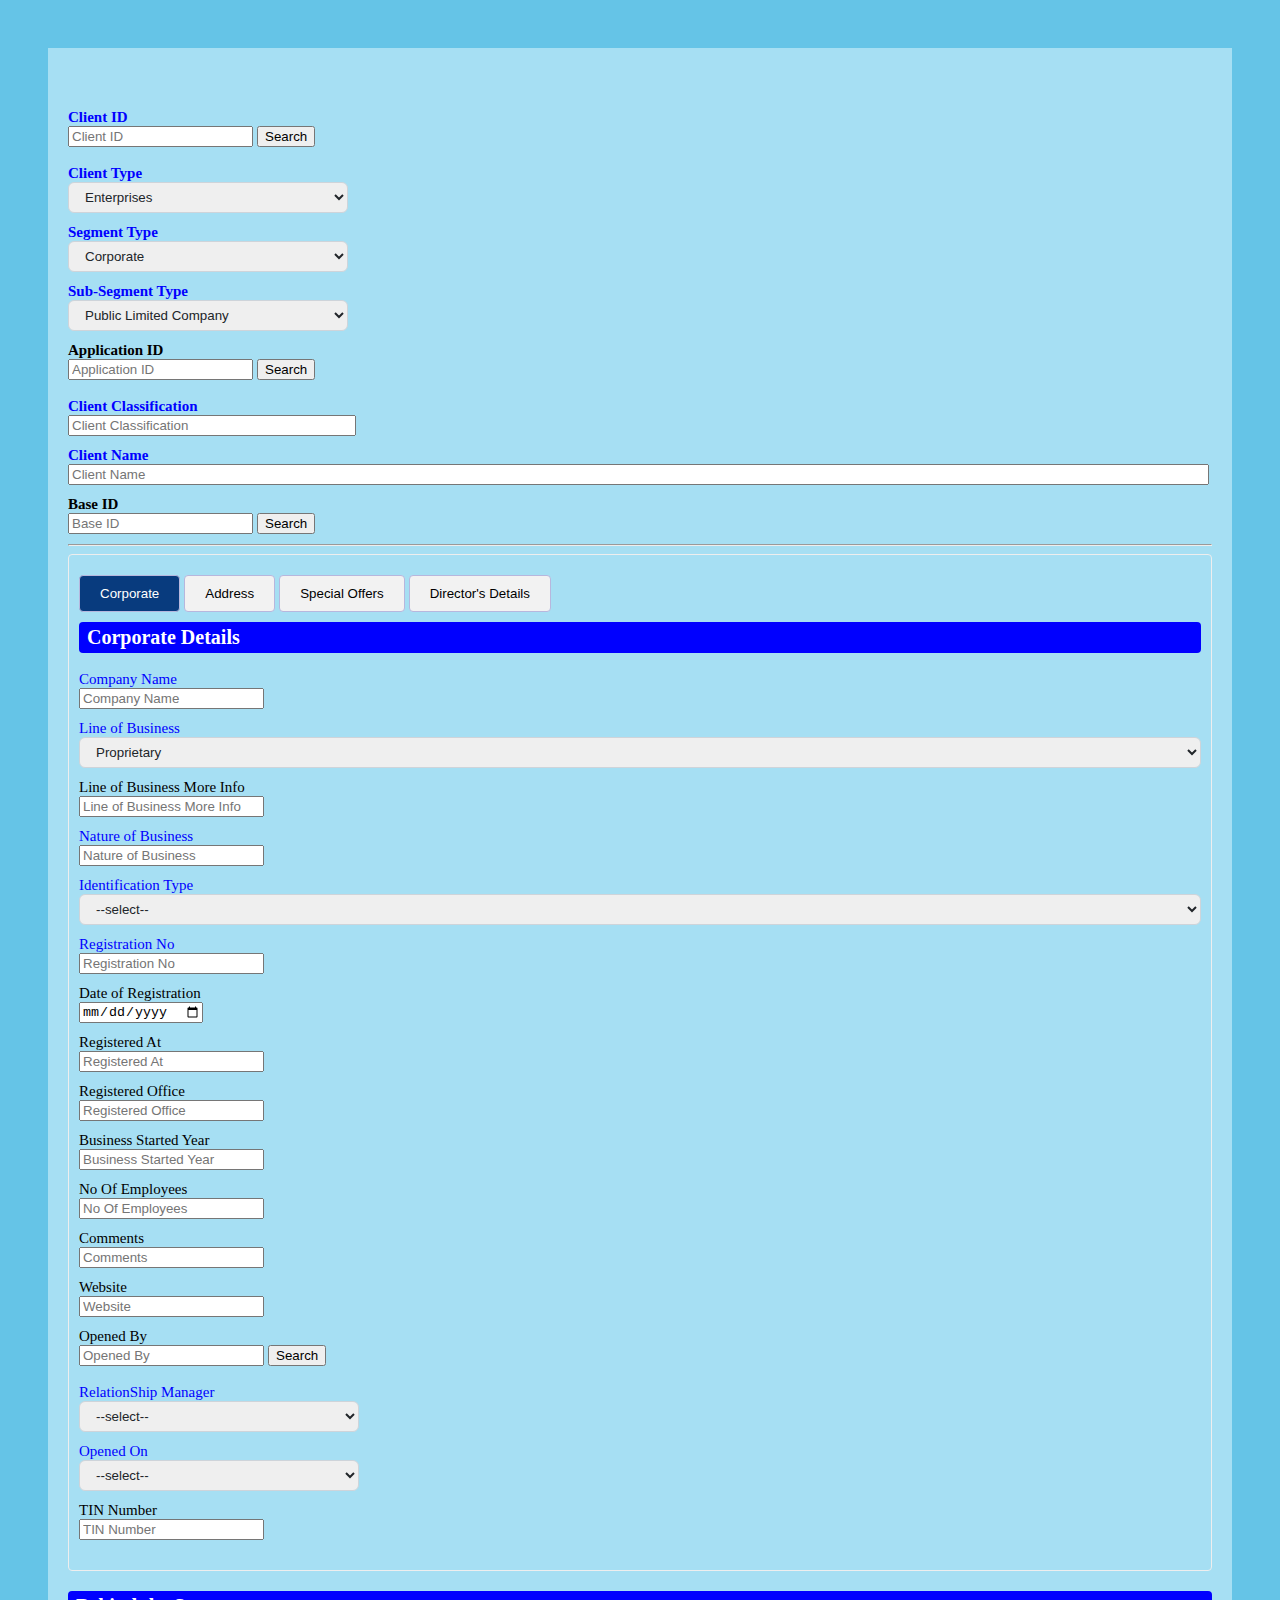
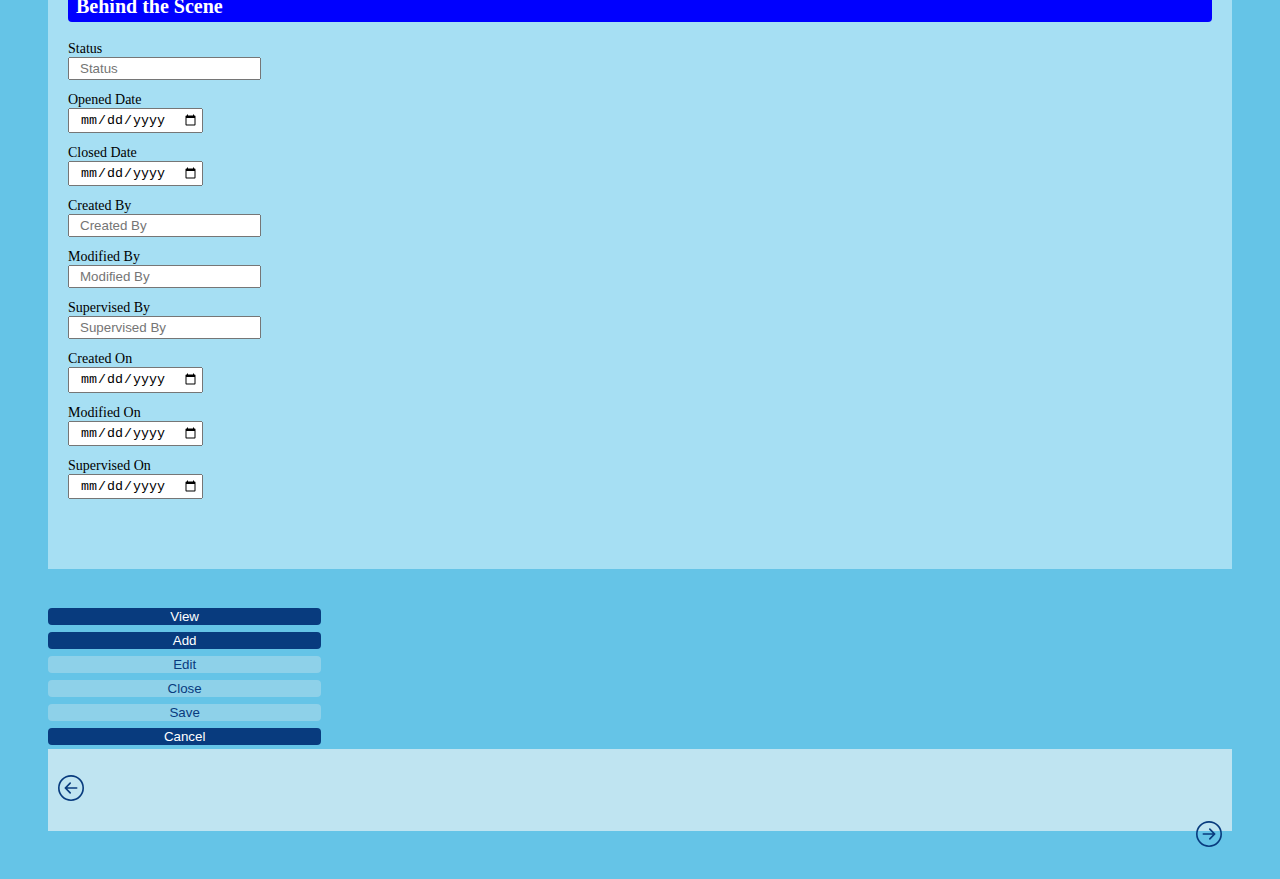
<file: client-form/index.html>
<!-- Author: Kiptoo
Date Created: 16/06/2023 -->


<!Doctype html>
<html>
    <head>
        <title>Client Form</title>
        <!-- <meta name="viewport" content="width=device-width, initial-scale=1.0"> -->
        <link rel="stylesheet" type="text/css" href="css.css">
        <link rel="stylesheet" href="https://cdn.jsdelivr.net/npm/bootstrap-icons@1.5.0/font/bootstrap-icons.css" />
        <link href="https://cdn.jsdelivr.net/npm/bootstrap@5.2.3/dist/css/bootstrap.min.css" rel="stylesheet" integrity="sha384-rbsA2VBKQhggwzxH7pPCaAqO46MgnOM80zW1RWuH61DGLwZJEdK2Kadq2F9CUG65" crossorigin="anonymous">
    </head>
<body>

<div class="row">
    <!--main section-->
    <div class="col-10 mainSection">
        <!--header section-->
        <form name="First_Client_Form">
            <div class="row">
                <div class="form-group row col-6">
                    <label for="clientId" class="col-sm-3 col-form-label sectionOne requiredField">Client ID</label>
                    <div class="input-group col-sm-9" id="clientIdSearch">
                        <input type="text" id="clientId" class="form-control" placeholder="Client ID" required>
                        <button class="input-group-text" id="basic-addon2">Search</button>
                    </div>
                </div>
                <div class="form-group row col-6">
                    <div class="row sectionOne">
                        <label  class="col-sm-5 col-form-label requiredField">Client Type</label>
                        <div class="col-sm-7">
                            <select class="clientType custom-select" required>
                                <option>Enterprises</option>
                                <option>Demo 2</option>
                            </select>
                        </div>
                    </div>
                    <div class="row sectionOne">
                        <label  class="col-sm-5 col-form-label requiredField">Segment Type</label>
                        <div class="col-sm-7">
                            <select class="clientType" required>
                                <option>Corporate</option>
                                <option>Demo 2</option>
                            </select>
                        </div>
                    </div>
                    <div class="row sectionOne">
                        <label  class="col-sm-5 col-form-label requiredField">Sub-Segment Type</label>
                        <div class="col-sm-7">
                            <select class="clientType" required>
                                <option>Public Limited Company</option>
                                <option>Demo 2</option>
                            </select>
                        </div>
                    </div>
                </div>
                <div class="form-group row col-6">
                    <label for="appId" class="col-sm-4 col-form-label sectionOne normalField">Application ID</label>

                    <div class="input-group col-sm-8" id="applicationIdSearch">
                        <input type="text" id="appId" class="form-control" placeholder="Application ID">
                        <button class="input-group-text" id="basic-addon2">Search</button>
                    </div>
                </div>
                <div class="form-group row col-6 sectionOne">
                    <label for="clientClassification" id="clientClassificationLabel" class="col-sm-5 col-form-label sectionOne requiredField">Client Classification</label>
                    <div class="col-sm-7">
                      <input type="text" class="form-control" id="clientClassification" placeholder="Client Classification">
                    </div>   
                </div>
                <div class="form-group row col-12 sectionOne">
                    <label for="clientName" class="col-sm-2 col-form-label sectionOne requiredField">Client Name</label>
                    <div class="col-sm-10">
                      <input type="text" class="form-control" id="clientName" placeholder="Client Name" required>
                    </div>   
                </div>
                <div class="form-group row col-12 sectionOne">
                    <label for="baseId" class="col-sm-2 col-form-label sectionOne normalField">Base ID</label>
                    <div class="input-group col-sm-10" id="baseSearch">
                        <input type="text" id="baseId" class="form-control" placeholder="Base ID">
                        <button class="input-group-text" id="basic-addon2">Search</button>
                    </div>
                </div>
            </div>
        </form>
         
        <!-- Thematic break -->
        
        <hr class="separator">

        <!--second section-->
        <div class="row secondSection">
            <ul class="tablist">
                <li><button class="tablinks" onclick="openTab(event, 'tab1')">Corporate</button></li>
                <li><button class="tablinks" onclick="openTab(event, 'tab2')">Address</button></li>
                <li><button class="tablinks" onclick="openTab(event, 'tab3')">Special Offers</button></li>
                <li><button class="tablinks" onclick="openTab(event, 'tab4')">Director's Details</button></li>
             </ul>
    
              <!--corporate tab-->
              <div id="tab1" class="tab">
                <h2 class="innerTitle">Corporate Details</h2>
                <form>
                    <div class="form-group row col-12 sectionOne">
                        <label for="companyName" class="col-sm-2 col-form-label requiredFieldTwo">Company Name</label>
                        <div class="col-sm-10">
                          <input type="text" class="form-control" id="companyName" placeholder="Company Name" required>
                        </div>   
                    </div>
                    <div class="row sectionOne col-12">
                        <label  class="col-sm-2 col-form-label requiredFieldTwo">Line of Business</label>
                        <div class="col-sm-10">
                            <select class="clientType custom-select lineOfBusiness" required >
                                <option>Proprietary</option>
                                <option>Demo 2</option>
                            </select>
                        </div>
                    </div>
                    <div class="form-group row col-12 sectionOne">
                        <label for="businessInfo" class="col-sm-2 col-form-label sectionOne normalFieldTwo">Line of Business More Info</label>
                        <div class="col-sm-10">
                            <input type="text" class="form-control" id="businessInfo" placeholder="Line of Business More Info">
                        </div>   
                    </div>

                    <div class="form-group row col-12 sectionOne">
                        <label for="NatureBusinessID" class="col-sm-2 col-form-label requiredFieldTwo">Nature of Business</label>
                        <div class="col-sm-10">
                          <input type="text" class="form-control" id="NatureBusinessID" placeholder="Nature of Business" required>
                        </div>   
                    </div>

                    <div class="row sectionOne col-12">
                        <label for="identificationType" class="col-sm-2 col-form-label requiredFieldTwo">Identification Type</label>
                        <div class="col-sm-10">
                            <select class="identificationType custom-select" required>
                                <option>--select--</option>
                                <option>Demo 2</option>
                            </select>
                        </div>
                    </div>
                    <div class="row">
                        <div class="row sectionOne col-6">
                            <label for="registrationNo" class="col-sm-4 col-form-label requiredFieldTwo">Registration No</label>
                            <div class="col-sm-8">
                                <input type="text" class="form-control" id="registrationNo" placeholder="Registration No" required>
                            </div> 
                        </div>
                        <div class="row sectionOne col-6">
                            <label for="doReg" class="col-sm-4 col-form-label normalFieldTwo">Date of Registration</label>
                            <div class="col-sm-8">
                                <input type="date" class="form-control" id="businessInfo" placeholder="Line of Business More Info">
                            </div>
                        </div>
                    </div>
                    <div class="row">
                        <div class="row sectionOne col-6">
                            <label for="registeredAt" class="col-sm-4 col-form-label normalFieldTwo">Registered At</label>
                            <div class="col-sm-8">
                                <input type="text" class="form-control" id="registeredAt" placeholder="Registered At">
                            </div> 
                        </div>
                        <div class="row sectionOne col-6">
                            <label for="registeredOffice" class="col-sm-4 col-form-label normalFieldTwo">Registered Office</label>
                            <div class="col-sm-8">
                                <input type="text" class="form-control" id="registeredOffice" placeholder="Registered Office">
                            </div> 
                        </div>
                    </div>
                    <div class="row">
                        <div class="row sectionOne col-6">
                            <label for="startedYear" class="col-sm-4 col-form-label normalFieldTwo">Business Started Year</label>
                            <div class="col-sm-8">
                                <input type="text" class="form-control" id="startedYear" placeholder="Business Started Year">
                            </div> 
                        </div>
                        <div class="row sectionOne col-6">
                            <label for="employees" class="col-sm-4 col-form-label normalFieldTwo">No Of Employees</label>
                            <div class="col-sm-8">
                                <input type="text" class="form-control" id="employees" placeholder="No Of Employees">
                            </div> 
                        </div>
                    </div>
                    <div class="form-group row col-12 sectionOne">
                        <label for="comments" class="col-sm-2 col-form-label sectionOne normalFieldTwo">Comments</label>
                        <div class="col-sm-10">
                            <input type="text" class="form-control" id="comments" placeholder="Comments">
                        </div>   
                    </div>
                    <div class="row">
                        <div class="row sectionOne col-6">
                            <label for="website" class="col-sm-4 col-form-label normalFieldTwo">Website</label>
                            <div class="col-sm-8">
                                <input type="text" class="form-control" id="website" placeholder="Website">
                            </div> 
                        </div>
                        <div class="form-group row col-6">
                            <label for="openedBy" class="col-sm-4 col-form-label sectionOne normalFieldTwo">Opened By</label>
        
                            <div class="input-group col-sm-8" id="openedBySearch">
                                <input type="text" id="openedBy" class="form-control" placeholder="Opened By">
                                <button class="input-group-text" id="basic-addon2">Search</button>
                            </div>
                        </div>
                    </div>
                    <div class="row">
                        <div class="row sectionOne col-6">
                            <label for="relationshipManager" class="col-sm-4 col-form-label requiredFieldTwo">RelationShip Manager</label>
                            <div class="col-sm-8">
                                <select class="custom-select w-100" required>
                                    <option>--select--</option>
                                    <option>Demo 2</option>
                                </select>
                            </div>
                        </div>
                        <div class="row sectionOne col-6">
                            <label for="openedOn" class="col-sm-4 col-form-label requiredFieldTwo">Opened On</label>
                            <div class="col-sm-8">
                                <select class="custom-select w-100" required>
                                    <option>--select--</option>
                                    <option>Demo 2</option>
                                </select>
                            </div>
                        </div>
                    </div>
                    <div class="form-group row col-12 sectionOne">
                        <label for="tinNo" class="col-sm-2 col-form-label sectionOne normalFieldTwo">TIN Number</label>
                        <div class="col-sm-10">
                            <input type="text" class="form-control" id="tinNo" placeholder="TIN Number">
                        </div>   
                    </div>
                </form>
              </div>
              <!--end of corporate tab-->
          
              <!--mailing address tab-->
              <div id="tab2" class="tab">
                <h2 class="innerTitle">Mailing Address</h2>
                <form>
                    <div class="row">
                        <div class="row sectionOne col-6">
                            <label for="residentialAddress" class="col-sm-4 col-form-label requiredFieldTwo">Residential Address</label>
                            <div class="col-sm-8">
                                <input type="text" class="form-control" id="residentialAddress" placeholder="Residential Address" required>
                            </div> 
                        </div>
                        <div class="row sectionOne col-6">
                            <label for="businessAddress" class="col-sm-4 col-form-label normalFieldTwo">Business Address</label>
                            <div class="col-sm-8">
                                <input type="text" class="form-control" id="businessAddress" placeholder="Business Address">
                            </div> 
                        </div>
                    </div>
                    <div class="row">
                        <div class="row sectionOne col-6">
                            <label for="officeAddress" class="col-sm-4 col-form-label normalFieldTwo">Office Address</label>
                            <div class="col-sm-8">
                                <input type="text" class="form-control" id="officeAddress" placeholder="Office Address">
                            </div> 
                        </div>
                        <div class="row sectionOne col-6">
                            <label for="mailingAddress" class="col-sm-4 col-form-label requiredFieldTwo">Mailing Address</label>
                            <div class="col-sm-8">
                                <input type="text" class="form-control" id="mailingAddress" placeholder="Business Address" required>
                            </div> 
                        </div>
                    </div>
                    <div class="row">
                        <div class="row sectionOne col-6">
                            <label for="homeAddress" class="col-sm-4 col-form-label normalFieldTwo">Home Country Address</label>
                            <div class="col-sm-8">
                                <input type="text" class="form-control" id="homeAddress" placeholder="Home Country Address">
                            </div> 
                        </div>
                        <div class="row sectionOne col-6">
                            <label for="addressTwo" class="col-sm-4 col-form-label normalFieldTwo">Address 2</label>
                            <div class="col-sm-8">
                                <input type="text" class="form-control" id="addressTwo" placeholder="Address 2">
                            </div> 
                        </div>
                    </div>
                    <div class="row">
                        <div class="row sectionOne col-6">
                            <label for="region" class="col-sm-4 col-form-label normalFieldTwo">Region</label>
                            <div class="col-sm-8">
                                <input type="text" class="form-control" id="region" placeholder="Region">
                            </div> 
                        </div>
                        <div class="row sectionOne col-6">
                            <label for="street" class="col-sm-4 col-form-label normalFieldTwo">Street</label>
                            <div class="col-sm-8">
                                <input type="text" class="form-control" id="street" placeholder="Street">
                            </div> 
                        </div>
                    </div>
                    <div class="row">
                        <div class="row sectionOne col-6">
                            <label for="country" class="col-sm-4 col-form-label requiredFieldTwo">Country</label>
                            <div class="col-sm-8">
                                <select class="custom-select w-100" required>
                                    <option>Tanzania</option>
                                    <option>Demo 2</option>
                                </select>
                            </div>
                        </div>
                        <div class="row sectionOne col-6">
                            <label for="zipCode" class="col-sm-4 col-form-label normalFieldTwo">Zip Code</label>
                            <div class="col-sm-8">
                                <input type="text" class="form-control" id="zipCode" placeholder="Zip Code">
                            </div> 
                        </div>
                    </div>
                    <div class="row">
                        <div class="row sectionOne col-6">
                            <label for="regionTwo" class="col-sm-4 col-form-label requiredFieldTwo">Region</label>
                            <div class="col-sm-8">
                                <select class="custom-select w-100" required>
                                    <option>Arusha</option>
                                    <option>Demo 2</option>
                                </select>
                            </div>
                        </div>
                        <div class="row sectionOne col-6">
                            <label for="phoneHome" class="col-sm-4 col-form-label normalFieldTwo">Phone (Home)</label>
                            <div class="col-sm-8">
                                <input type="text" class="form-control" id="phoneHome" placeholder="Phone (Home)">
                            </div> 
                        </div>
                    </div>
                    <div class="row">
                        <div class="row sectionOne col-6">
                            <label for="ward" class="col-sm-4 col-form-label requiredFieldTwo">Ward</label>
                            <div class="col-sm-8">
                                <select class="custom-select w-100" required>
                                    <option>BOMAMBUZI</option>
                                    <option>Demo 2</option>
                                </select>
                            </div>
                        </div>
                        <div class="row sectionOne col-6">
                            <label for="district" class="col-sm-4 col-form-label requiredFieldTwo">District</label>
                            <div class="col-sm-8">
                                <select class="custom-select w-100" required>
                                    <option>HAI</option>
                                    <option>Demo 2</option>
                                </select>
                            </div>
                        </div>
                    </div>
                    <div class="row">
                        <div class="row sectionOne col-6">
                            <label for="phoneWork" class="col-sm-4 col-form-label normalFieldTwo">Phone (Work)</label>
                            <div class="col-sm-8">
                                <input type="tel" class="form-control" id="phoneWork" placeholder="Phone (Work)">
                            </div> 
                        </div>
                        <div class="row sectionOne col-6">
                            <label for="mobile" class="col-sm-4 col-form-label requiredFieldTwo">Mobile</label>
                            <div class="col-sm-8">
                                <input type="tel" class="form-control" id="mobile" placeholder="Mobile" required>
                            </div> 
                        </div>
                    </div>
                    <div class="row">
                        <div class="row sectionOne col-6">
                            <label for="faxNumber" class="col-sm-4 col-form-label normalFieldTwo">Fax No</label>
                            <div class="col-sm-8">
                                <input type="text" class="form-control" id="faxNumber" placeholder="Fax No">
                            </div> 
                        </div>
                        <div class="row sectionOne col-6">
                            <label for="emailId" class="col-sm-4 col-form-label normalFieldTwo">Email ID</label>
                            <div class="col-sm-8">
                                <input type="email" class="form-control" id="emailId" placeholder="Email ID">
                            </div> 
                        </div>
                    </div>
                    <div class="row">
                        <div class="row sectionOne col-6">
                            <label for="landMark" class="col-sm-4 col-form-label normalFieldTwo">Land Mark</label>
                            <div class="col-sm-8">
                                <input type="text" class="form-control" id="landMark" placeholder="Land Mark">
                            </div> 
                        </div>
                    </div>
                </form>
              </div>
              <!--end of mailing address tab-->
              
              <!--special offers tab-->
              <div id="tab3" class="tab">
                <h2 class="innerTitle">Special Offers</h2>
                <form>
                    <div class="row specialOffers">
                        <div class="custom-control custom-checkbox col-4">
                            <input type="checkbox" class="custom-control-input" id="checkOne">
                            <label class="custom-control-label checkLabel" for="checkOne">Can Send Greetings</label>
                          </div>
                          <div class="custom-control custom-checkbox col-4">
                            <input type="checkbox" class="custom-control-input" id="checkTwo">
                            <label class="custom-control-label checkLabel" for="checkTwo">Can Send Associate Special Offer</label>
                          </div>
                          <div class="custom-control custom-checkbox col-4">
                            <input type="checkbox" class="custom-control-input" id="checkThree">
                            <label class="custom-control-label checkLabel" for="checkThree">Can Send Our Special Offers</label>
                          </div>
                          <div class="custom-control custom-checkbox col-4">
                            <input type="checkbox" class="custom-control-input" id="checkFour">
                            <label class="custom-control-label checkLabel" for="checkFour">Statement Online</label>
                          </div>
                          <div class="custom-control custom-checkbox col-4">
                            <input type="checkbox" class="custom-control-input" id="checkFive">
                            <label class="custom-control-label checkLabel" for="checkFive">Mobile Alert</label>
                          </div>
                    </div>
                </form>
              </div>
              <!--end of special offers tab-->

              <!--personal details tab-->
              <div id="tab4" class="tab">
                <h2 class="innerTitle">Personal Details</h2>
                <form>
                    <table class="table">
                        <thead>
                          <tr>
                            <th scope="col" class="tableTitle">Client Name</th>
                            <th scope="col" class="tableTitle">Relation</th>
                            <th scope="col" class="tableTitle">Share (%)</th>
                          </tr>
                        </thead>
                        <tbody>
                          <tr>
                            <td>
                                <p>No records to display</p>
                            </td>
                            <td></td>
                            <td></td>
                          </tr>
                        </tbody>
                      </table>
                </form>
              </div>
        </div>
        <!--end of personal details-->

        <!--behind the scene-->
        <div class="row">
            <h2 class="innerTitle">Behind the Scene</h2> 
            <form>
                <div class="row">
                 <div class="row sectionOne col-4">
                        <label for="status" class="col-sm-3 col-form-label normalFieldThree">Status</label>
                        <div class="col-sm-9 bhscene">
                            <input type="text" class="form-control inputPlace" id="status" placeholder="Status">
                        </div> 
                   </div>
                   <div class="row sectionOne col-4">
                        <label for="openedDate" class="col-sm-3 col-form-label normalFieldThree">Opened Date</label>
                        <div class="col-sm-9 bhscene">
                            <input type="date" class="form-control inputPlace" id="openedDate" placeholder="Opened Date">
                        </div> 
                    </div>
                    <div class="row sectionOne col-4">
                        <label for="ClosedDate" class="col-sm-3 col-form-label normalFieldThree">Closed Date</label>
                        <div class="col-sm-9 bhscene">
                            <input type="date" class="form-control inputPlace" id="ClosedDate" placeholder="Closed Date">
                        </div> 
                    </div>

                    <div class="row sectionOne col-4">
                        <label for="createdBy" class="col-sm-3 col-form-label normalFieldThree">Created By</label>
                        <div class="col-sm-9 bhscene">
                            <input type="text" class="form-control inputPlace" id="createdBy" placeholder="Created By">
                        </div> 
                    </div>
                    <div class="row sectionOne col-4">
                        <label for="modifiedBy" class="col-sm-3 col-form-label normalFieldThree">Modified By</label>
                        <div class="col-sm-9 bhscene">
                            <input type="text" class="form-control inputPlace" id="modifiedBy" placeholder="Modified By">
                        </div> 
                    </div>
                    <div class="row sectionOne col-4">
                        <label for="supervisedBy" class="col-sm-3 col-form-label normalFieldThree">Supervised By</label>
                        <div class="col-sm-9 bhscene">
                            <input type="text" class="form-control inputPlace" id="supervisedBy" placeholder="Supervised By">
                        </div> 
                    </div>
                    <div class="row sectionOne col-4">
                        <label for="createdOn" class="col-sm-3 col-form-label normalFieldThree">Created On</label>
                        <div class="col-sm-9 bhscene">
                            <input type="date" class="form-control inputPlace" id="createdOn" placeholder="Created On">
                        </div> 
                    </div>
                    <div class="row sectionOne col-4">
                        <label for="modifiedOn" class="col-sm-3 col-form-label normalFieldThree">Modified On</label>
                        <div class="col-sm-9 bhscene">
                            <input type="date" class="form-control inputPlace" id="modifiedOn" placeholder="Modified On">
                        </div> 
                    </div>
                    <div class="row sectionOne col-4">
                        <label for="supervisedOn" class="col-sm-4 col-form-label normalFieldThree">Supervised On</label>
                        <div class="col-sm-8 bhscene">
                            <input type="date" class="form-control inputPlace" id="supervisedOn" placeholder="Supervised On">
                        </div> 
                    </div>
                </div>
            </form>
        </div>
        <!--end of behind the scene-->

    </div>
    <!--sidebar section-->
    <div class="col-2 sidebarSection">
        <div class="row navigation">
            <p class="col-6">
                <svg xmlns="http://www.w3.org/2000/svg" width="26" height="26" fill="currentColor" class="bi bi-arrow-left-circle" viewBox="0 0 16 16">
                    <path fill-rule="evenodd" d="M1 8a7 7 0 1 0 14 0A7 7 0 0 0 1 8zm15 0A8 8 0 1 1 0 8a8 8 0 0 1 16 0zm-4.5-.5a.5.5 0 0 1 0 1H5.707l2.147 2.146a.5.5 0 0 1-.708.708l-3-3a.5.5 0 0 1 0-.708l3-3a.5.5 0 1 1 .708.708L5.707 7.5H11.5z"/>
                </svg>
            </p>
            <p class="col-6">
                <svg xmlns="http://www.w3.org/2000/svg" width="26" height="26" fill="currentColor" class="bi bi-arrow-right-circle navRight" viewBox="0 0 16 16">
                    <path fill-rule="evenodd" d="M1 8a7 7 0 1 0 14 0A7 7 0 0 0 1 8zm15 0A8 8 0 1 1 0 8a8 8 0 0 1 16 0zM4.5 7.5a.5.5 0 0 0 0 1h5.793l-2.147 2.146a.5.5 0 0 0 .708.708l3-3a.5.5 0 0 0 0-.708l-3-3a.5.5 0 1 0-.708.708L10.293 7.5H4.5z"/>
                </svg>
            </p>
        </div>
        <div class="actionBtns">
            <button class="sidebarBtn activeBtn">View</button>
            <button class="sidebarBtn activeBtn">Add</button>
            <button class="sidebarBtn inactiveBtn" disabled>Edit</button>
            <button class="sidebarBtn inactiveBtn" disabled>Close</button>
            <button class="sidebarBtn inactiveBtn" disabled>Save</button>
            <button class="sidebarBtn activeBtn">Cancel</button>
        </div>
    </div>
 </div>

<script src="myScript.js"></script>  
<script src="validation.js"></script> <!--This is a javascript validation form still under development -->  
</body>
























</html>
</file>
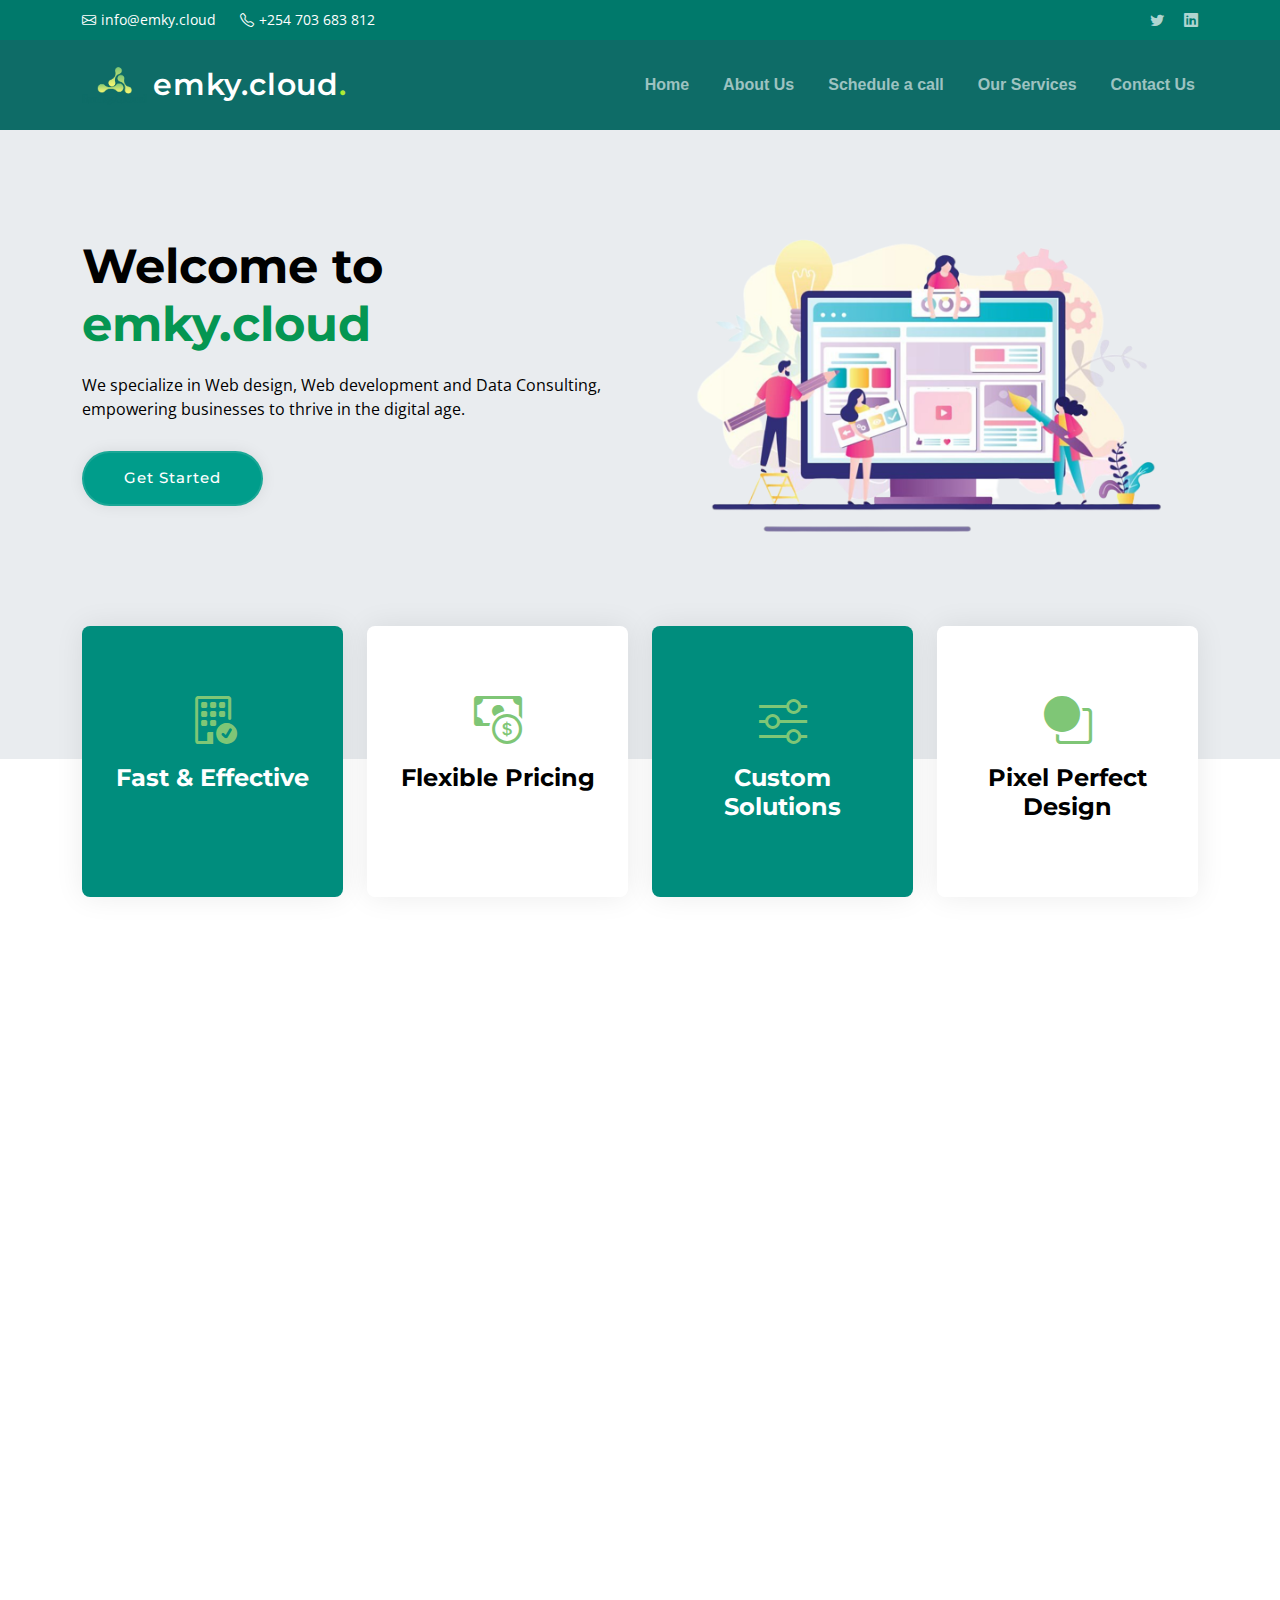
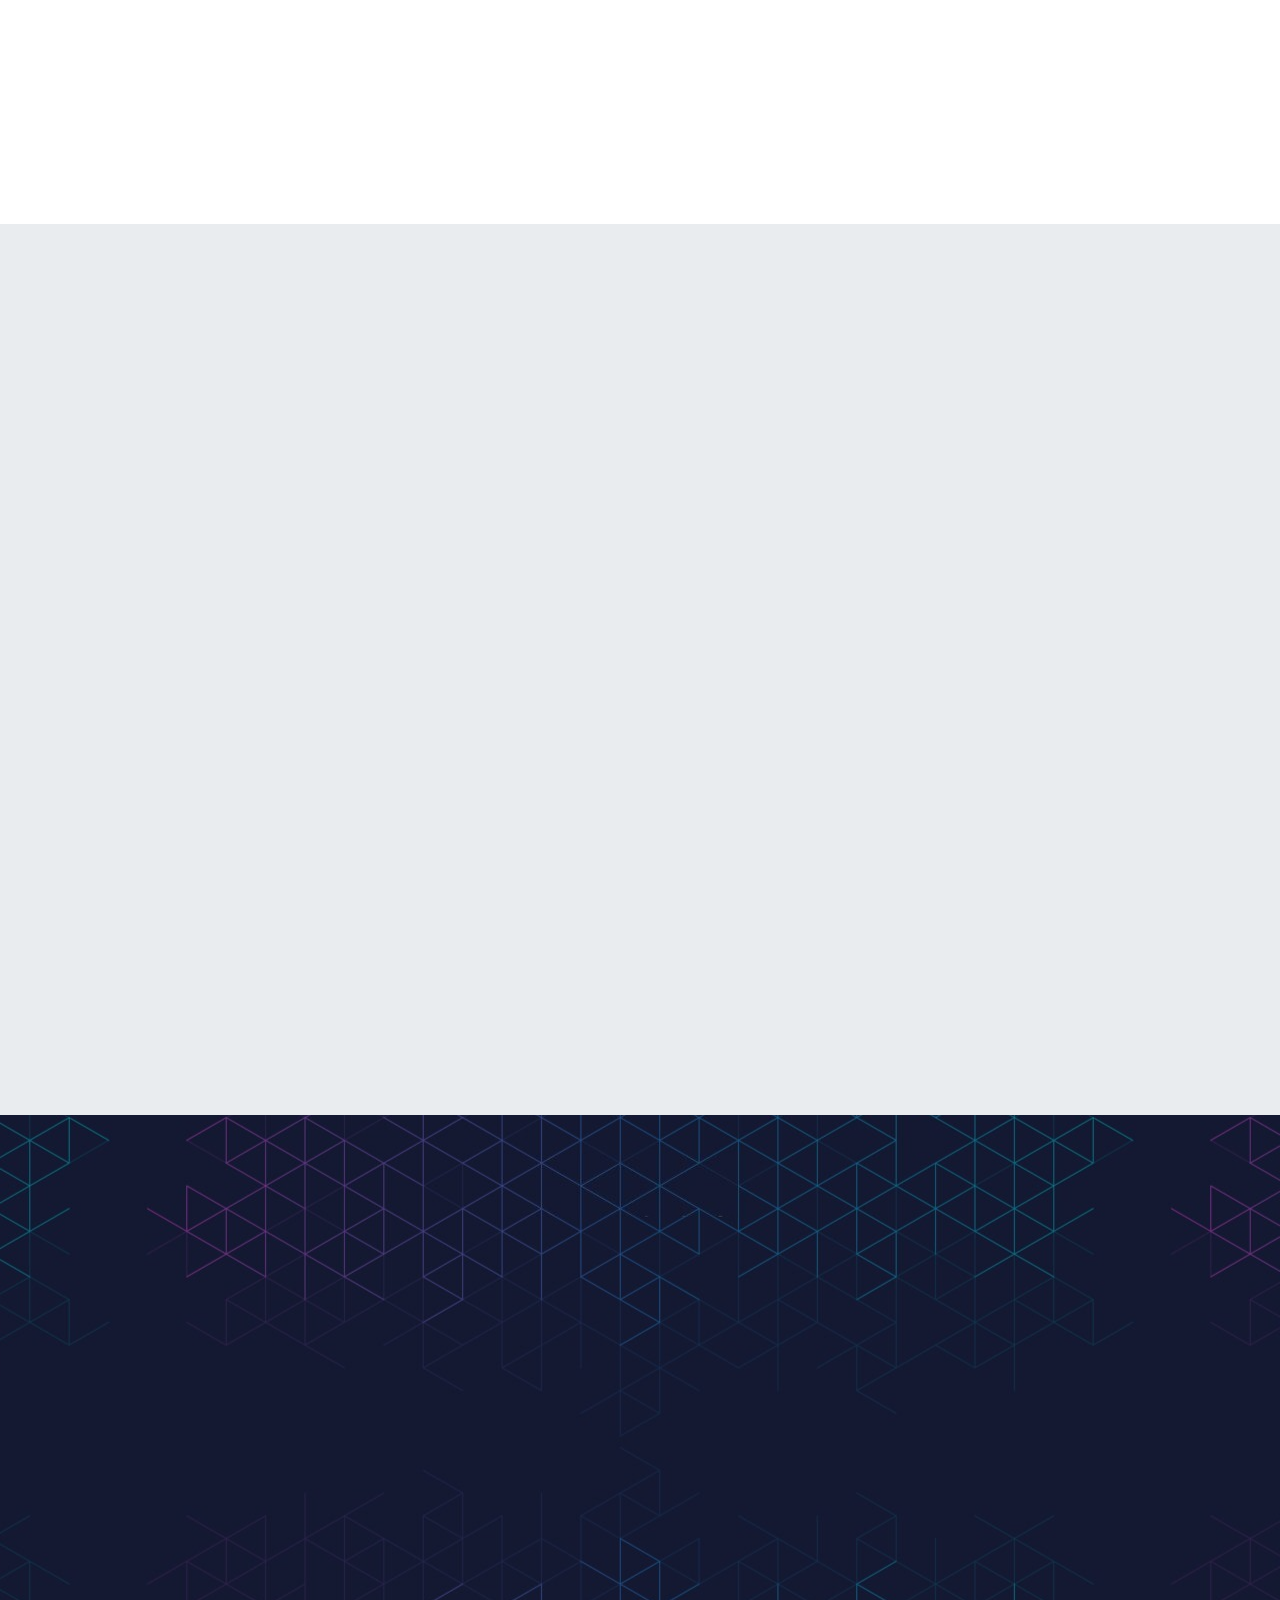
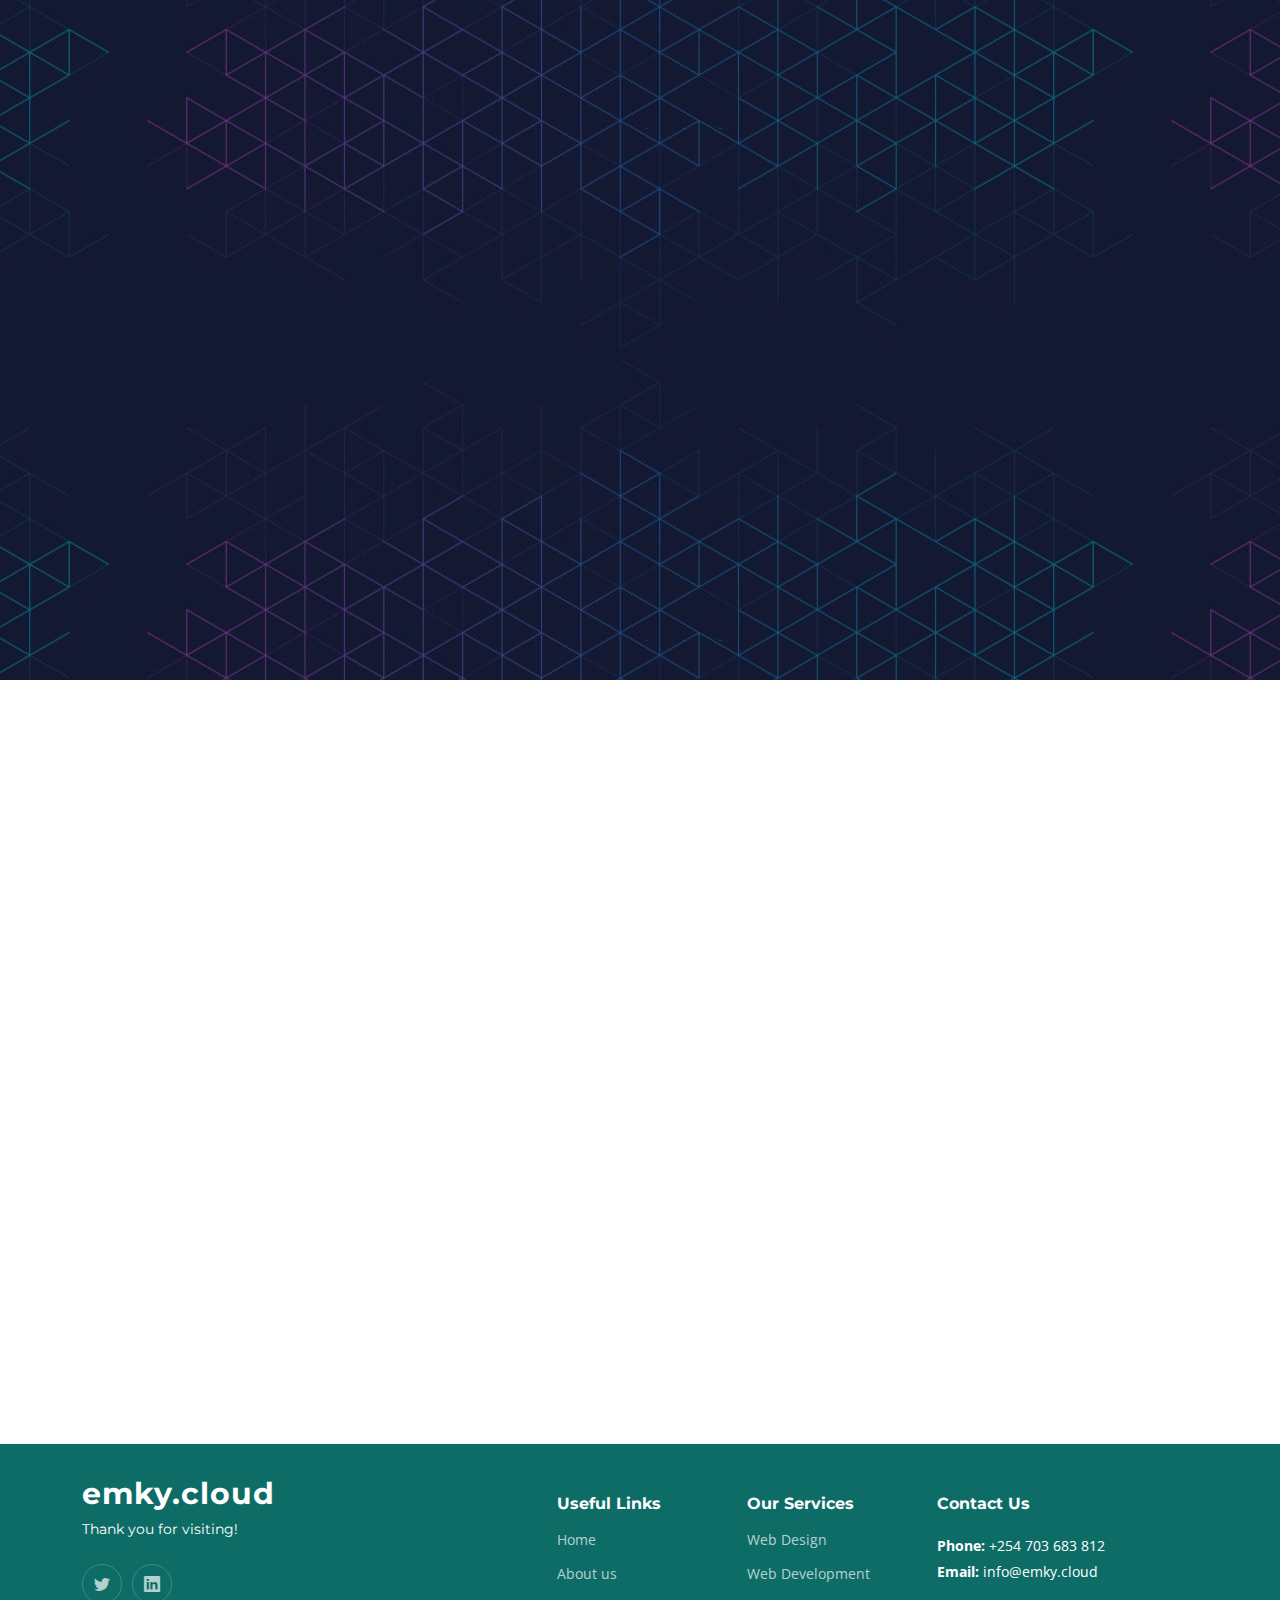
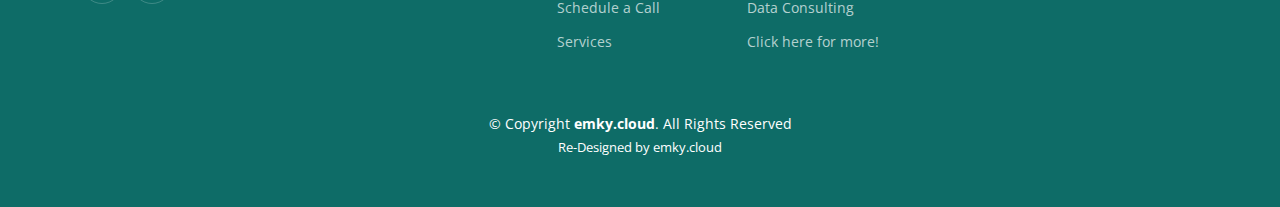
<file: emky.cloud/index.html>
<!DOCTYPE html>
<html lang="en">

<head>
  <meta charset="utf-8">
  <meta content="width=device-width, initial-scale=1.0" name="viewport">

  <title>emky.cloud</title>
  <meta content="" name="description">
  <meta content="" name="keywords">

  <!-- Favicons -->
  <link href="assets/img/favicon.ico" rel="icon">
  <link href="assets/img/apple-touch-icon.png" rel="apple-touch-icon">

  <!-- Google Fonts -->
  <link rel="preconnect" href="https://fonts.googleapis.com">
  <link rel="preconnect" href="https://fonts.gstatic.com" crossorigin>
  <link href="https://fonts.googleapis.com/css2?family=Open+Sans:ital,wght@0,300;0,400;0,500;0,600;0,700;1,300;1,400;1,600;1,700&family=Montserrat:ital,wght@0,300;0,400;0,500;0,600;0,700;1,300;1,400;1,500;1,600;1,700&family=Raleway:ital,wght@0,300;0,400;0,500;0,600;0,700;1,300;1,400;1,500;1,600;1,700&display=swap" rel="stylesheet">

  <!-- Vendor CSS Files -->
  <link href="assets/vendor/bootstrap/css/bootstrap.min.css" rel="stylesheet">
  <link href="assets/vendor/bootstrap-icons/bootstrap-icons.css" rel="stylesheet">
  <link href="assets/vendor/aos/aos.css" rel="stylesheet">
  <link href="assets/vendor/glightbox/css/glightbox.min.css" rel="stylesheet">
  <link href="assets/vendor/swiper/swiper-bundle.min.css" rel="stylesheet">

  <!-- Template Main CSS File -->
  <link href="assets/css/main.css" rel="stylesheet">

</head>

<body>

  <!-- ======= Header ======= -->
  <section id="topbar" class="topbar d-flex align-items-center">
    <div class="container d-flex justify-content-center justify-content-md-between">
      <div class="contact-info d-flex align-items-center">
        <i class="bi bi-envelope d-flex align-items-center"><a href="mailto:info@emky.cloud">info@emky.cloud</a></i>
        <i class="bi bi-telephone d-flex align-items-center ms-4"><span>+254 703 683 812</span></i>
      </div>
      <div class="social-links d-none d-md-flex align-items-center">
        <a href="https://twitter.com/emkycloud" target="_blank" class="twitter"><i class="bi bi-twitter"></i></a>
        <a href="https://www.linkedin.com/company/emky-cloud" target="_blank" class="linkedin"><i class="bi bi-linkedin"></i></i></a>
      </div>
    </div>
  </section><!-- End Top Bar -->

  <header id="header" class="header d-flex align-items-center">

    <div class="container-fluid container-xl d-flex align-items-center justify-content-between">
      <a href="index.html" class="logo d-flex align-items-center">
        <img src="assets/img/logo.png" alt="">
        <h1>emky.cloud<span>.</span></h1>
      </a>
      <nav id="navbar" class="navbar">
        <ul>
          <li><a href="">Home</a></li>
          <li><a href="#about">About Us</a></li>
          <li><a href="#call-to-action">Schedule a call</a></li>
          <li><a href="#services">Our Services</a></li>
          
          <!-- <li><a href="#team">Team</a></li> -->
          <!-- <li><a href="blog.html">Blog</a></li> -->
          <li><a href="#contact">Contact Us</a></li>
        </ul>
      </nav><!-- .navbar -->

      <i class="mobile-nav-toggle mobile-nav-show bi bi-list"></i>
      <i class="mobile-nav-toggle mobile-nav-hide d-none bi bi-x"></i>

    </div>
  </header><!-- End Header -->
  <!-- End Header -->

  <!-- ======= Hero Section ======= -->
  <section id="hero" class="hero">
    <div class="container position-relative">
      <div class="row gy-5" data-aos="fade-in">
        <div class="col-lg-6 order-2 order-lg-1 d-flex flex-column justify-content-center text-center text-lg-start">
          <h2>Welcome to <span class="companyname">emky.cloud</span></h2>
          <p>We specialize in Web design, Web development and Data Consulting, empowering businesses to thrive in the digital age.</p>
          <div class="d-flex justify-content-center justify-content-lg-start">
            <a href="#about" class="btn-get-started">Get Started</a>
            <!-- <a href="https://www.youtube.com/watch?v=LXb3EKWsInQ" class="glightbox btn-watch-video d-flex align-items-center"><i class="bi bi-play-circle"></i><span>Watch Video</span></a> -->
          </div>
        </div>
        <div class="col-lg-6 order-1 order-lg-2">
          <img src="assets/img/clients.png" class="img-fluid" alt="" data-aos="zoom-out" data-aos-delay="100">
        </div>
      </div>
    </div>

    <div class="icon-boxes position-relative">
      <div class="container position-relative">  
        <div class="row gy-4 mt-5">

          <div class="col-xl-3 col-md-6" data-aos="fade-up" data-aos-delay="100">
            <div class="icon-box">
              <div class="icon"><i class="bi bi-building-check"></i></div>
              <h4 class="title"><a  class="stretched-link">Fast & Effective</a></h4>
            </div>
          </div><!--End Icon Box -->

          <div class="col-xl-3 col-md-6" data-aos="fade-up" data-aos-delay="200">
            <div class="icon-box whitebg">
              <div class="icon"><i class="bi bi-cash-coin"></i></div>
              <h4 class="title"><a class="stretched-link">Flexible Pricing</a></h4>
            </div>
          </div><!--End Icon Box -->

          <div class="col-xl-3 col-md-6" data-aos="fade-up" data-aos-delay="300">
            <div class="icon-box">
              <div class="icon"><i class="bi bi-sliders"></i></div>
              <h4 class="title"><a class="stretched-link">Custom Solutions</a></h4>
            </div>
          </div><!--End Icon Box -->

          <div class="col-xl-3 col-md-6" data-aos="fade-up" data-aos-delay="500">
            <div class="icon-box whitebg">
              <div class="icon"><i class="bi bi-circle-square"></i></div>
              <h4 class="title"><a class="stretched-link">Pixel Perfect Design</a></h4>
            </div>
          </div><!--End Icon Box --> 

        </div>
      </div>
    </div>

    </div>
  </section>
  <!-- End Hero Section -->

  <main id="main">

    <!-- ======= About Us Section ======= -->
    <section id="about" class="about">
      <div class="container" data-aos="fade-up">

        <div class="section-header">
          <h2>About Us</h2>
          <p></p>
        </div>

        <div class="row gy-4">
          <div class="col-lg-6">
            
            <img src="assets/img/about.jpg" class="img-fluid rounded-4 mb-4" alt="">
            <h3>Our Mission</h3>
              <p>
              At emky.cloud, our mission is to empower businesses and individuals by leveraging the power of technology. We aim to deliver cutting-edge, customized solutions that drive growth, efficiency, and success for our clients. With our expertise and commitment to excellence, we strive to become a trusted partner in your digital journey.</p>
          </div>
          <div class="col-lg-6">
            <div class="content ps-0 ps-lg-5">
              <p class="fst-italic">
              </p>
              <h5>Welcome to emky.cloud!</h5>
              <p>
                We are a dynamic and innovative team of developers with diverse backgrounds and extensive experience in web design, web development, data services, and IT consulting. As a newly formed company, we are passionate about providing top-notch solutions and services to meet the unique needs of our clients.
              </p>
              <h5>Our Values</h5>
              <ul>
                <li><i class="bi bi-check-circle-fill"></i> Expertise and Excellence.</li>
                <li><i class="bi bi-check-circle-fill"></i> Client-Centric Approach.</li>
                <li><i class="bi bi-check-circle-fill"></i> Integrity and Ethics.</li>
                <li><i class="bi bi-check-circle-fill"></i> Innovation and Creativity.</li>
                <li><i class="bi bi-check-circle-fill"></i> Collaboration and Teamwork.</li>
              </ul>
              <div class="position-relative mt-4">
                <img src="assets/img/mission.jpg" class="img-fluid rounded-4" alt="">
                <!-- <a href="https://www.youtube.com/watch?v=LXb3EKWsInQ" class="glightbox play-btn"></a> -->
              </div>
            </div>
          </div>
        </div>

      </div>
    </section><!-- End About Us Section -->

    <!-- ======= Stats Counter Section ======= -->
    <section id="stats-counter" class="stats-counter">
      <div class="container" data-aos="fade-up">

        <div class="row gy-4 align-items-center">

          <div class="col-lg-6">
            <img src="assets/img/kpi.png" alt="" class="img-fluid">
          </div>

          <div class="col-lg-6">

            <div class="stats-item d-flex align-items-center">
              <span data-purecounter-start="0" data-purecounter-end="4" data-purecounter-duration="1" class="purecounter"></span>
              <p><strong>Happy Clients</strong>, you could be the next. </p>
            </div><!-- End Stats Item -->

            <div class="stats-item d-flex align-items-center">
              <span data-purecounter-start="0" data-purecounter-end="4" data-purecounter-duration="1" class="purecounter"></span>
              <p><strong>Projects</strong> and more ongoing and incoming. </p>
            </div><!-- End Stats Item -->

            <div class="stats-item d-flex align-items-center">
              <span data-purecounter-start="0" data-purecounter-end="5" data-purecounter-duration="1" class="purecounter"></span>
              <p><strong>Years of Experience</strong> and still going. </p>
            </div><!-- End Stats Item -->

          </div>

        </div>

      </div>
    </section><!-- End Stats Counter Section -->

    <!-- ======= Call To Action Section ======= -->
    <section id="call-to-action" class="call-to-action">
      <div class="container text-center" data-aos="zoom-out">
        <!-- <a href="https://www.youtube.com/watch?v=LXb3EKWsInQ" class="glightbox play-btn"></a> -->
        <h3>Schedule a call</h3>
        <p> Schedule a call with us today, Let's discuss your needs.</p>

        <!-- <a class="cta-btn" href="https://forms.zohopublic.com/emky/form/ScheduleaCallToday/formperma/Xy5H-lvk4-Uv_RiyJckdCB6hvG5-h5qzrLEiJFdUbxE" target="_blank">Schedule a call</a> -->
        
        <!-- Calendly link widget begin -->
        <link href="https://assets.calendly.com/assets/external/widget.css" rel="stylesheet">
        <script src="https://assets.calendly.com/assets/external/widget.js" type="text/javascript" async></script>
        <a class="cta-btn" href="" onclick="Calendly.initPopupWidget({url: 'https://calendly.com/emky-cloud'});return false;">Schedule time with us</a>
        <!-- Calendly link widget end -->

      </div>
    </section><!-- End Call To Action Section -->

    <!-- ======= Our Services Section ======= -->
    <section id="services" class="services sections-bg">
      <div class="container" data-aos="fade-up">

        <div class="section-header">
          <h2>Our Services</h2>
          <p>our services are not limited to the below, kindly reach out to learn about what we offer and embark on a transformative journey that will shape the future of your business.</p>
        </div>

        <div class="row gy-4" data-aos="fade-up" data-aos-delay="100">

          <div class="col-lg-4 col-md-6">
            <div class="service-item  position-relative">
              <div class="icon">
                <i class="bi bi-easel"></i>
              </div>
              <h3>Web Design.</h3>
              <p>We specialize in creating visually stunning, user-friendly websites that leave a lasting impression on your audience. Our designs are tailored to align with your brand identity and business goals.</p>
              <!-- <a href="#" class="readmore stretched-link">Read more <i class="bi bi-arrow-right"></i></a> -->
            </div>
          </div><!-- End Service Item -->

          <div class="col-lg-4 col-md-6">
            <div class="service-item position-relative">
              <div class="icon">
                <i class="bi bi-globe2"></i>
              </div>
              <h3>Web Development.</h3>
              <p>From e-commerce platforms to custom web applications, we have the skills and expertise to bring your ideas to life. We utilize the latest technologies and industry best practices to build robust, scalable, and secure web solutions.</p>
              <!-- <a href="#" class="readmore stretched-link">Read more <i class="bi bi-arrow-right"></i></a> -->
            </div>
          </div><!-- End Service Item -->

          <div class="col-lg-4 col-md-6">
            <div class="service-item position-relative">
              <div class="icon">
                <i class="bi bi-database-check"></i>
              </div>
              <h3>Business Intelligence and Analytics.</h3>
              <p>Unlock the power of data with our business intelligence and analytics solutions. Our experts analyze your data, generate actionable insights, and help you make data-driven decisions.</p>
              <!-- <a href="#" class="readmore stretched-link">Read more <i class="bi bi-arrow-right"></i></a> -->
            </div>
          </div><!-- End Service Item -->

          <div class="col-lg-4 col-md-6">
            <div class="service-item position-relative">
              <div class="icon">
                <i class="bi bi-code-slash"></i>
              </div>
              <h3>Application Development.</h3>
              <p>We specialize in building dynamic, intuitive, and high-performance applications that cater to your target audience. Our agile development ensures rapid delivery without compromising quality.</p>
              <!-- <a href="#" class="readmore stretched-link">Read more <i class="bi bi-arrow-right"></i></a> -->
            </div>
          </div><!-- End Service Item -->

          <div class="col-lg-4 col-md-6">
            <div class="service-item position-relative">
              <div class="icon">
                <i class="bi bi-gear-wide-connected"></i>
              </div>
              <h3>System Integration.</h3>
              <p>Simplify and streamline processes with seamless data flow between systems. Our experts create a cohesive ecosystem for increased efficiency using technologies such as Application Programming Interface (APIs).</p>
              <!-- <a href="#" class="readmore stretched-link">Read more <i class="bi bi-arrow-right"></i></a> -->
            </div>
          </div><!-- End Service Item -->

          <div class="col-lg-4 col-md-6">
            <div class="service-item position-relative">
              <div class="icon">
                <i class="bi bi-braces"></i>
              </div>
              <h3>Software Development.</h3>
              <p>Our experienced team of developers crafts custom software solutions tailored to meet your unique requirements. From web applications to desktop software, we leverage cutting-edge technologies and industry best practices to deliver robust, scalable, and user-friendly software that empowers your organization.</p>
              <!-- <a href="#" class="readmore stretched-link">Read more <i class="bi bi-arrow-right"></i></a> -->
            </div>
          </div><!-- End Service Item -->

        </div>

      </div>
    </section><!-- End Our Services Section -->

    <!-- ======= Contact Section ======= -->
    <section id="contact" class="contact">
      <div class="container" data-aos="fade-up">

        <div class="section-header">
          <h2>Contact</h2>
          <p>Talk to us! we would love to hear from you.</p>
        </div>

        <div class="row gx-lg-0 gy-4">

          <div class="col-lg-4">

            <div class="info-container d-flex flex-column align-items-center justify-content-center">
              <div class="info-item d-flex">
                <i class="bi bi-geo-alt flex-shrink-0"></i>
                <div>
                  <h4>Location:</h4>
                  <p>Nairobi, Kenya</p>
                </div>
              </div><!-- End Info Item -->

              <div class="info-item d-flex">
                <i class="bi bi-envelope flex-shrink-0"></i>
                <div>
                  <h4>Email:</h4>
                  <p>info@emky.cloud</p>
                </div>
              </div><!-- End Info Item -->

              <div class="info-item d-flex">
                <i class="bi bi-phone flex-shrink-0"></i>
                <div>
                  <h4>Call:</h4>
                  <p>+254 703 683 812</p>
                </div>
              </div><!-- End Info Item -->

              <div class="info-item d-flex">
                <i class="bi bi-clock flex-shrink-0"></i>
                <div>
                  <h4>Open Hours:</h4>
                  <p>Mon-Fri: 8AM - 5:30PM</p>
                  <p>Sat: 8AM - 1PM</p>
                </div>
              </div><!-- End Info Item -->
            </div>

          </div>

          <div class="col-lg-8">
            <form action="forms/contact.php" method="post" role="form" class="php-email-form">
              <div class="row">
                <div class="col-md-6 form-group">
                  <input type="text" name="name" class="form-control" id="name" placeholder="Your Name" required>
                </div>
                <div class="col-md-6 form-group mt-3 mt-md-0">
                  <input type="email" class="form-control" name="email" id="email" placeholder="Your Email" required>
                </div>
              </div>
              <div class="form-group mt-3">
                <input type="text" class="form-control" name="subject" id="subject" placeholder="Subject" required>
              </div>
              <div class="form-group mt-3">
                <textarea class="form-control" name="message" rows="7" placeholder="Message" required></textarea>
              </div>
              <div class="my-3">
                <div class="loading">Loading</div>
                <div class="error-message"></div>
                <div class="sent-message">Your message has been sent. Thank you!</div>
              </div>
              <!-- <div class="text-center"><button type="submit">Send Message</button></div> -->
              <div class="text-center"><button type="submit"><a href="mailto:info@emky.cloud" class="ahreftextcolor">Send Message</a></button></div>
            </form>
          </div><!-- End Contact Form -->

        </div>

      </div>
    </section><!-- End Contact Section -->

  </main><!-- End #main -->

  <!-- ======= Footer ======= -->
  <footer id="footer" class="footer">

    <div class="container">
      <div class="row gy-4">
        <div class="col-lg-5 col-md-12 footer-info">
          <a href="index.html" class="logo d-flex align-items-center">
            <span>emky.cloud</span>
          </a>
          <p>Thank you for visiting!</p>
          <div class="social-links d-flex mt-4">
            <a href="https://twitter.com/emkycloud" target="_blank" class="twitter"><i class="bi bi-twitter"></i></a>
            <!-- <a href="#" class="facebook"><i class="bi bi-facebook"></i></a>
            <a href="#" class="instagram"><i class="bi bi-instagram"></i></a> -->
            <a href="https://www.linkedin.com/company/emky-cloud" target="_blank" class="linkedin"><i class="bi bi-linkedin"></i></a>
          </div>
        </div>

        <div class="col-lg-2 col-6 footer-links">
          <h4>Useful Links</h4>
          <ul>
            <li><a href="#">Home</a></li>
            <li><a href="#about">About us</a></li>
            <li><a href="#call-to-action">Schedule a Call</a>
            <li><a href="#services">Services</a></li>
            
          </ul>
        </div>

        <div class="col-lg-2 col-6 footer-links">
          <h4>Our Services</h4>
          <ul>
            <li><a href="#services">Web Design</a></li>
            <li><a href="#services">Web Development</a></li>
            <li><a href="#services">Data Consulting</a></li>
            <li><a href="#services">Click here for more!</a></li>
            <!-- <li><a href="#">Graphic Design</a></li> -->
          </ul>
        </div>

        <div class="col-lg-3 col-md-12 footer-contact text-center text-md-start">
          <h4>Contact Us</h4>
          <p>
            <strong>Phone:</strong> +254 703 683 812<br>
            <strong>Email:</strong> info@emky.cloud<br>
          </p>

        </div>

      </div>
    </div>

    <div class="container mt-4">
      <div class="copyright">
        &copy; Copyright <strong><span> emky.cloud</span></strong>. All Rights Reserved
      </div>
      <div class="credits">
        <!-- All the links in the footer should remain intact. -->
        <!-- You can delete the links only if you purchased the pro version. -->
        <!-- Licensing information: https://bootstrapmade.com/license/ -->
        <!-- Purchase the pro version with working PHP/AJAX contact form: https://bootstrapmade.com/emky.cloud-bootstrap-business-website-template/ -->
        Re-Designed by <a href="https://emky.cloud/">emky.cloud</a>
      </div>
    </div>

  </footer><!-- End Footer -->
  <!-- End Footer -->

  <a href="#" class="scroll-top d-flex align-items-center justify-content-center"><i class="bi bi-arrow-up-short"></i></a>

  <div id="preloader"></div>

  <!-- Vendor JS Files -->
  <script src="assets/vendor/bootstrap/js/bootstrap.bundle.min.js"></script>
  <script src="assets/vendor/aos/aos.js"></script>
  <script src="assets/vendor/glightbox/js/glightbox.min.js"></script>
  <script src="assets/vendor/purecounter/purecounter_vanilla.js"></script>
  <script src="assets/vendor/swiper/swiper-bundle.min.js"></script>
  <script src="assets/vendor/isotope-layout/isotope.pkgd.min.js"></script>
  <script src="assets/vendor/php-email-form/validate.js"></script>

  <!-- Template Main JS File -->
  <script src="assets/js/main.js"></script>

</body>

</html>
</file>
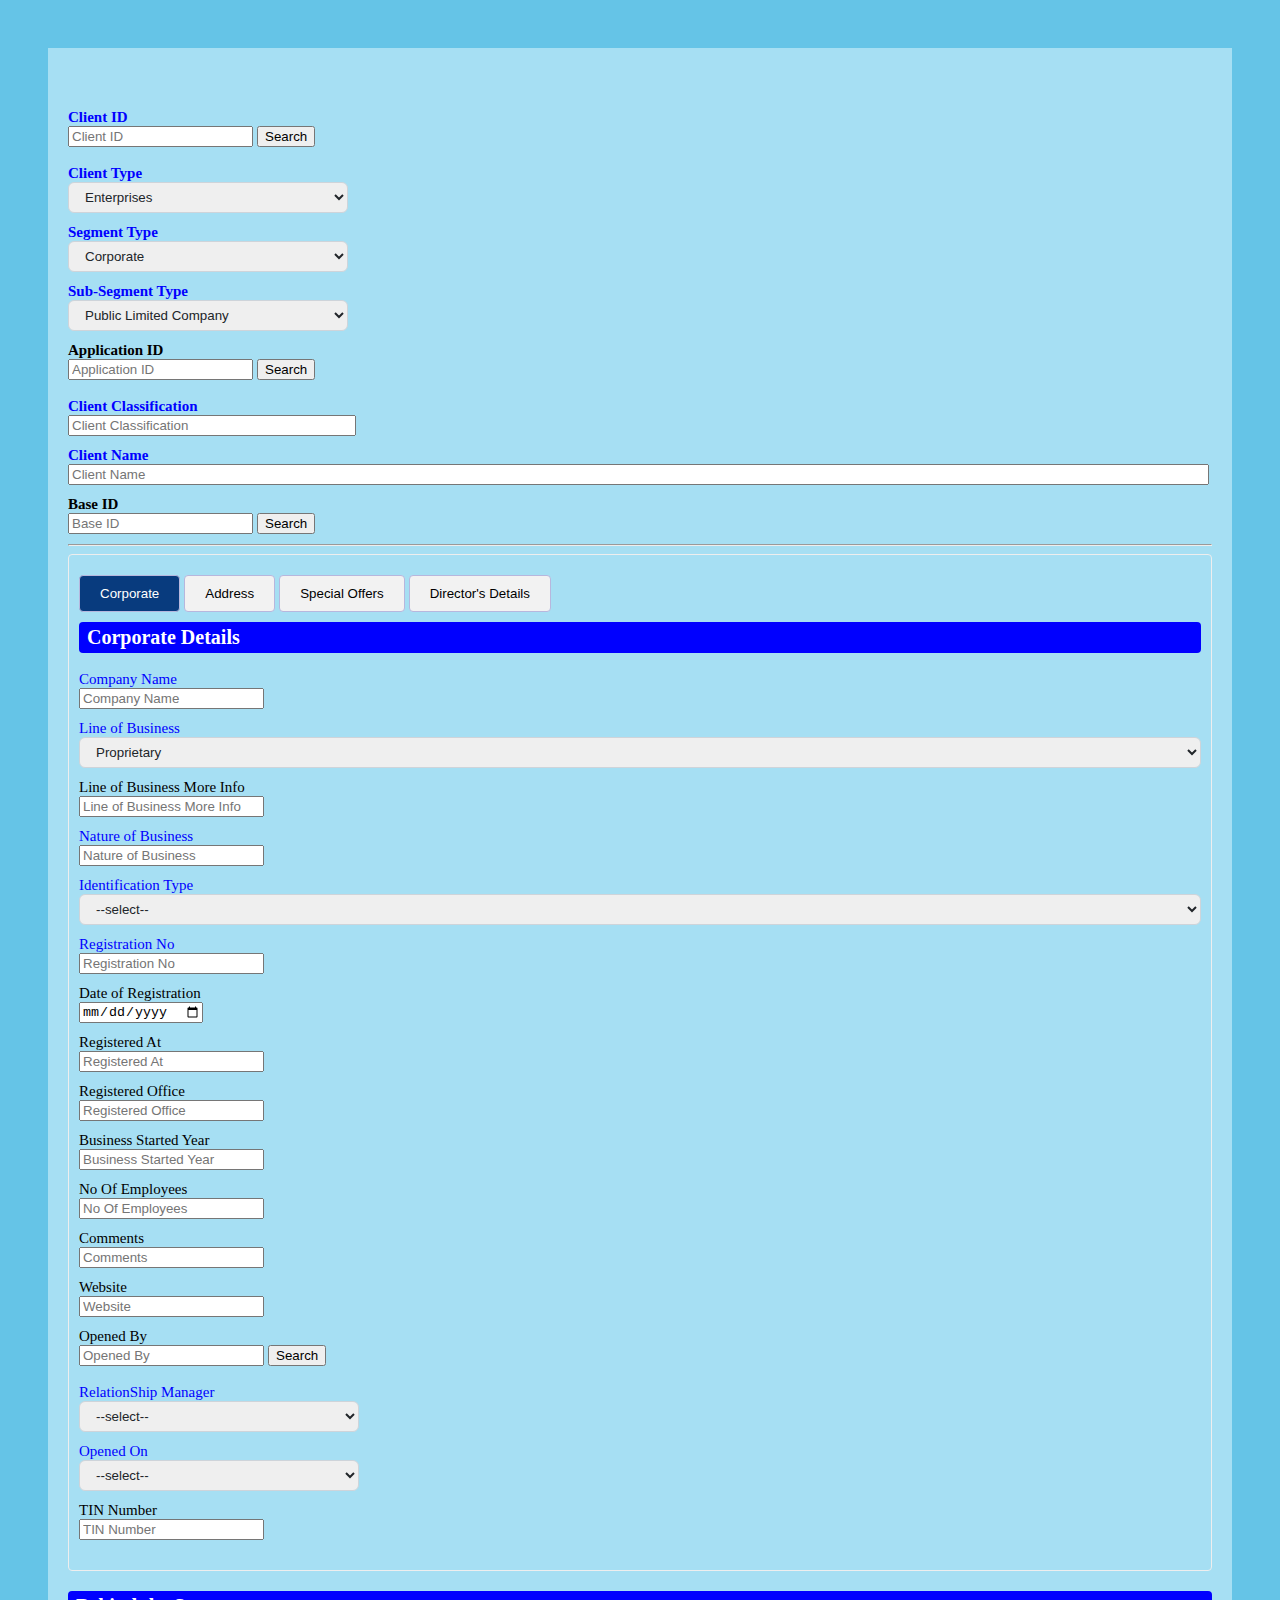
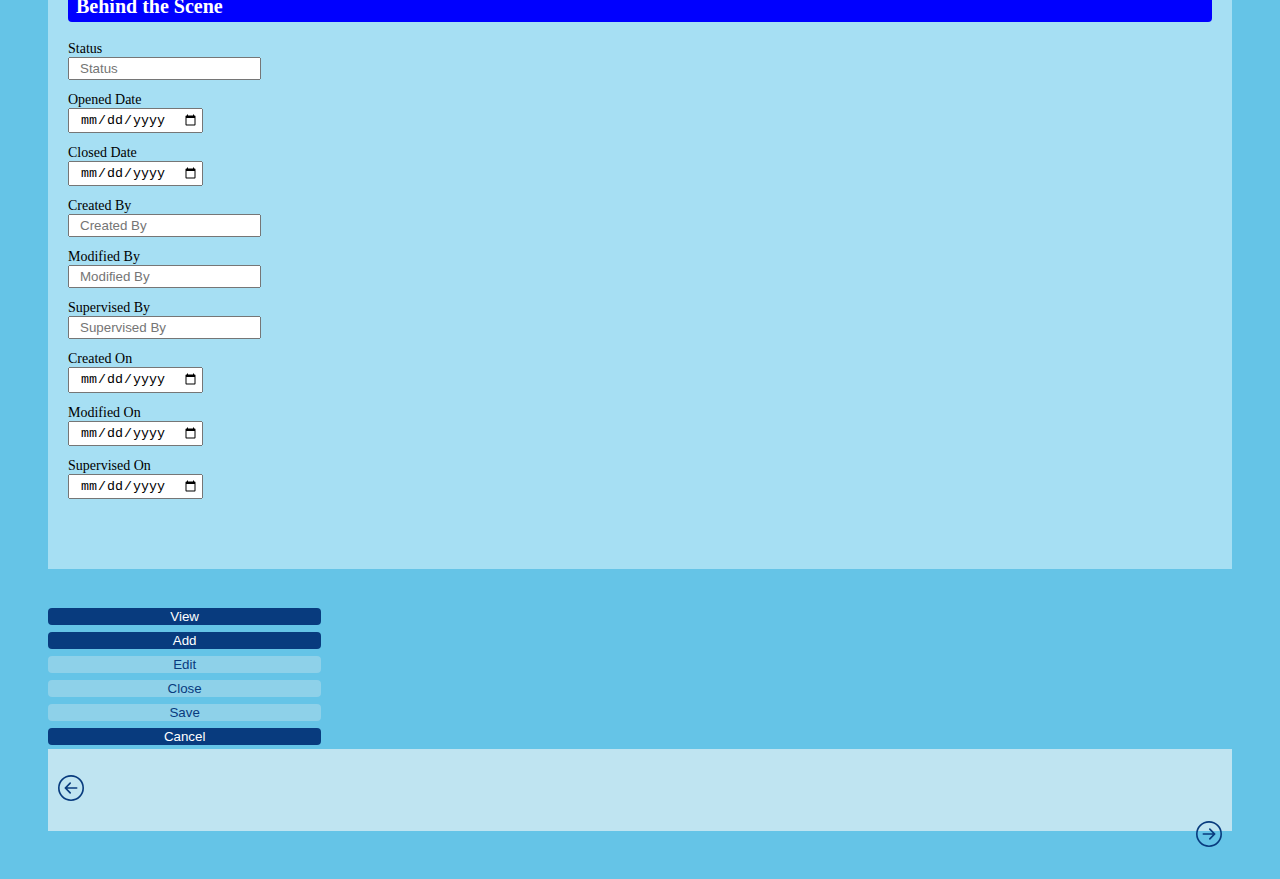
<file: asaph-maina/client-form/index.html>
<!-- Author: Kiptoo
Date Created: 16/06/2023 -->


<!Doctype html>
<html>
    <head>
        <title>Client Form</title>
        <!-- <meta name="viewport" content="width=device-width, initial-scale=1.0"> -->
        <link rel="stylesheet" type="text/css" href="css.css">
        <link rel="stylesheet" href="https://cdn.jsdelivr.net/npm/bootstrap-icons@1.5.0/font/bootstrap-icons.css" />
        <link href="https://cdn.jsdelivr.net/npm/bootstrap@5.2.3/dist/css/bootstrap.min.css" rel="stylesheet" integrity="sha384-rbsA2VBKQhggwzxH7pPCaAqO46MgnOM80zW1RWuH61DGLwZJEdK2Kadq2F9CUG65" crossorigin="anonymous">
    </head>
<body>

<div class="row">
    <!--main section-->
    <div class="col-10 mainSection">
        <!--header section-->
        <form name="First_Client_Form">
            <div class="row">
                <div class="form-group row col-6">
                    <label for="clientId" class="col-sm-3 col-form-label sectionOne requiredField">Client ID</label>
                    <div class="input-group col-sm-9" id="clientIdSearch">
                        <input type="text" id="clientId" class="form-control" placeholder="Client ID" required>
                        <button class="input-group-text" id="basic-addon2">Search</button>
                    </div>
                </div>
                <div class="form-group row col-6">
                    <div class="row sectionOne">
                        <label  class="col-sm-5 col-form-label requiredField">Client Type</label>
                        <div class="col-sm-7">
                            <select class="clientType custom-select" required>
                                <option>Enterprises</option>
                                <option>Demo 2</option>
                            </select>
                        </div>
                    </div>
                    <div class="row sectionOne">
                        <label  class="col-sm-5 col-form-label requiredField">Segment Type</label>
                        <div class="col-sm-7">
                            <select class="clientType" required>
                                <option>Corporate</option>
                                <option>Demo 2</option>
                            </select>
                        </div>
                    </div>
                    <div class="row sectionOne">
                        <label  class="col-sm-5 col-form-label requiredField">Sub-Segment Type</label>
                        <div class="col-sm-7">
                            <select class="clientType" required>
                                <option>Public Limited Company</option>
                                <option>Demo 2</option>
                            </select>
                        </div>
                    </div>
                </div>
                <div class="form-group row col-6">
                    <label for="appId" class="col-sm-4 col-form-label sectionOne normalField">Application ID</label>

                    <div class="input-group col-sm-8" id="applicationIdSearch">
                        <input type="text" id="appId" class="form-control" placeholder="Application ID">
                        <button class="input-group-text" id="basic-addon2">Search</button>
                    </div>
                </div>
                <div class="form-group row col-6 sectionOne">
                    <label for="clientClassification" id="clientClassificationLabel" class="col-sm-5 col-form-label sectionOne requiredField">Client Classification</label>
                    <div class="col-sm-7">
                      <input type="text" class="form-control" id="clientClassification" placeholder="Client Classification">
                    </div>   
                </div>
                <div class="form-group row col-12 sectionOne">
                    <label for="clientName" class="col-sm-2 col-form-label sectionOne requiredField">Client Name</label>
                    <div class="col-sm-10">
                      <input type="text" class="form-control" id="clientName" placeholder="Client Name" required>
                    </div>   
                </div>
                <div class="form-group row col-12 sectionOne">
                    <label for="baseId" class="col-sm-2 col-form-label sectionOne normalField">Base ID</label>
                    <div class="input-group col-sm-10" id="baseSearch">
                        <input type="text" id="baseId" class="form-control" placeholder="Base ID">
                        <button class="input-group-text" id="basic-addon2">Search</button>
                    </div>
                </div>
            </div>
        </form>
         
        <!-- Thematic break -->
        
        <hr class="separator">

        <!--second section-->
        <div class="row secondSection">
            <ul class="tablist">
                <li><button class="tablinks" onclick="openTab(event, 'tab1')">Corporate</button></li>
                <li><button class="tablinks" onclick="openTab(event, 'tab2')">Address</button></li>
                <li><button class="tablinks" onclick="openTab(event, 'tab3')">Special Offers</button></li>
                <li><button class="tablinks" onclick="openTab(event, 'tab4')">Director's Details</button></li>
             </ul>
    
              <!--corporate tab-->
              <div id="tab1" class="tab">
                <h2 class="innerTitle">Corporate Details</h2>
                <form>
                    <div class="form-group row col-12 sectionOne">
                        <label for="companyName" class="col-sm-2 col-form-label requiredFieldTwo">Company Name</label>
                        <div class="col-sm-10">
                          <input type="text" class="form-control" id="companyName" placeholder="Company Name" required>
                        </div>   
                    </div>
                    <div class="row sectionOne col-12">
                        <label  class="col-sm-2 col-form-label requiredFieldTwo">Line of Business</label>
                        <div class="col-sm-10">
                            <select class="clientType custom-select lineOfBusiness" required >
                                <option>Proprietary</option>
                                <option>Demo 2</option>
                            </select>
                        </div>
                    </div>
                    <div class="form-group row col-12 sectionOne">
                        <label for="businessInfo" class="col-sm-2 col-form-label sectionOne normalFieldTwo">Line of Business More Info</label>
                        <div class="col-sm-10">
                            <input type="text" class="form-control" id="businessInfo" placeholder="Line of Business More Info">
                        </div>   
                    </div>

                    <div class="form-group row col-12 sectionOne">
                        <label for="NatureBusinessID" class="col-sm-2 col-form-label requiredFieldTwo">Nature of Business</label>
                        <div class="col-sm-10">
                          <input type="text" class="form-control" id="NatureBusinessID" placeholder="Nature of Business" required>
                        </div>   
                    </div>

                    <div class="row sectionOne col-12">
                        <label for="identificationType" class="col-sm-2 col-form-label requiredFieldTwo">Identification Type</label>
                        <div class="col-sm-10">
                            <select class="identificationType custom-select" required>
                                <option>--select--</option>
                                <option>Demo 2</option>
                            </select>
                        </div>
                    </div>
                    <div class="row">
                        <div class="row sectionOne col-6">
                            <label for="registrationNo" class="col-sm-4 col-form-label requiredFieldTwo">Registration No</label>
                            <div class="col-sm-8">
                                <input type="text" class="form-control" id="registrationNo" placeholder="Registration No" required>
                            </div> 
                        </div>
                        <div class="row sectionOne col-6">
                            <label for="doReg" class="col-sm-4 col-form-label normalFieldTwo">Date of Registration</label>
                            <div class="col-sm-8">
                                <input type="date" class="form-control" id="businessInfo" placeholder="Line of Business More Info">
                            </div>
                        </div>
                    </div>
                    <div class="row">
                        <div class="row sectionOne col-6">
                            <label for="registeredAt" class="col-sm-4 col-form-label normalFieldTwo">Registered At</label>
                            <div class="col-sm-8">
                                <input type="text" class="form-control" id="registeredAt" placeholder="Registered At">
                            </div> 
                        </div>
                        <div class="row sectionOne col-6">
                            <label for="registeredOffice" class="col-sm-4 col-form-label normalFieldTwo">Registered Office</label>
                            <div class="col-sm-8">
                                <input type="text" class="form-control" id="registeredOffice" placeholder="Registered Office">
                            </div> 
                        </div>
                    </div>
                    <div class="row">
                        <div class="row sectionOne col-6">
                            <label for="startedYear" class="col-sm-4 col-form-label normalFieldTwo">Business Started Year</label>
                            <div class="col-sm-8">
                                <input type="text" class="form-control" id="startedYear" placeholder="Business Started Year">
                            </div> 
                        </div>
                        <div class="row sectionOne col-6">
                            <label for="employees" class="col-sm-4 col-form-label normalFieldTwo">No Of Employees</label>
                            <div class="col-sm-8">
                                <input type="text" class="form-control" id="employees" placeholder="No Of Employees">
                            </div> 
                        </div>
                    </div>
                    <div class="form-group row col-12 sectionOne">
                        <label for="comments" class="col-sm-2 col-form-label sectionOne normalFieldTwo">Comments</label>
                        <div class="col-sm-10">
                            <input type="text" class="form-control" id="comments" placeholder="Comments">
                        </div>   
                    </div>
                    <div class="row">
                        <div class="row sectionOne col-6">
                            <label for="website" class="col-sm-4 col-form-label normalFieldTwo">Website</label>
                            <div class="col-sm-8">
                                <input type="text" class="form-control" id="website" placeholder="Website">
                            </div> 
                        </div>
                        <div class="form-group row col-6">
                            <label for="openedBy" class="col-sm-4 col-form-label sectionOne normalFieldTwo">Opened By</label>
        
                            <div class="input-group col-sm-8" id="openedBySearch">
                                <input type="text" id="openedBy" class="form-control" placeholder="Opened By">
                                <button class="input-group-text" id="basic-addon2">Search</button>
                            </div>
                        </div>
                    </div>
                    <div class="row">
                        <div class="row sectionOne col-6">
                            <label for="relationshipManager" class="col-sm-4 col-form-label requiredFieldTwo">RelationShip Manager</label>
                            <div class="col-sm-8">
                                <select class="custom-select w-100" required>
                                    <option>--select--</option>
                                    <option>Demo 2</option>
                                </select>
                            </div>
                        </div>
                        <div class="row sectionOne col-6">
                            <label for="openedOn" class="col-sm-4 col-form-label requiredFieldTwo">Opened On</label>
                            <div class="col-sm-8">
                                <select class="custom-select w-100" required>
                                    <option>--select--</option>
                                    <option>Demo 2</option>
                                </select>
                            </div>
                        </div>
                    </div>
                    <div class="form-group row col-12 sectionOne">
                        <label for="tinNo" class="col-sm-2 col-form-label sectionOne normalFieldTwo">TIN Number</label>
                        <div class="col-sm-10">
                            <input type="text" class="form-control" id="tinNo" placeholder="TIN Number">
                        </div>   
                    </div>
                </form>
              </div>
              <!--end of corporate tab-->
          
              <!--mailing address tab-->
              <div id="tab2" class="tab">
                <h2 class="innerTitle">Mailing Address</h2>
                <form>
                    <div class="row">
                        <div class="row sectionOne col-6">
                            <label for="residentialAddress" class="col-sm-4 col-form-label requiredFieldTwo">Residential Address</label>
                            <div class="col-sm-8">
                                <input type="text" class="form-control" id="residentialAddress" placeholder="Residential Address" required>
                            </div> 
                        </div>
                        <div class="row sectionOne col-6">
                            <label for="businessAddress" class="col-sm-4 col-form-label normalFieldTwo">Business Address</label>
                            <div class="col-sm-8">
                                <input type="text" class="form-control" id="businessAddress" placeholder="Business Address">
                            </div> 
                        </div>
                    </div>
                    <div class="row">
                        <div class="row sectionOne col-6">
                            <label for="officeAddress" class="col-sm-4 col-form-label normalFieldTwo">Office Address</label>
                            <div class="col-sm-8">
                                <input type="text" class="form-control" id="officeAddress" placeholder="Office Address">
                            </div> 
                        </div>
                        <div class="row sectionOne col-6">
                            <label for="mailingAddress" class="col-sm-4 col-form-label requiredFieldTwo">Mailing Address</label>
                            <div class="col-sm-8">
                                <input type="text" class="form-control" id="mailingAddress" placeholder="Business Address" required>
                            </div> 
                        </div>
                    </div>
                    <div class="row">
                        <div class="row sectionOne col-6">
                            <label for="homeAddress" class="col-sm-4 col-form-label normalFieldTwo">Home Country Address</label>
                            <div class="col-sm-8">
                                <input type="text" class="form-control" id="homeAddress" placeholder="Home Country Address">
                            </div> 
                        </div>
                        <div class="row sectionOne col-6">
                            <label for="addressTwo" class="col-sm-4 col-form-label normalFieldTwo">Address 2</label>
                            <div class="col-sm-8">
                                <input type="text" class="form-control" id="addressTwo" placeholder="Address 2">
                            </div> 
                        </div>
                    </div>
                    <div class="row">
                        <div class="row sectionOne col-6">
                            <label for="region" class="col-sm-4 col-form-label normalFieldTwo">Region</label>
                            <div class="col-sm-8">
                                <input type="text" class="form-control" id="region" placeholder="Region">
                            </div> 
                        </div>
                        <div class="row sectionOne col-6">
                            <label for="street" class="col-sm-4 col-form-label normalFieldTwo">Street</label>
                            <div class="col-sm-8">
                                <input type="text" class="form-control" id="street" placeholder="Street">
                            </div> 
                        </div>
                    </div>
                    <div class="row">
                        <div class="row sectionOne col-6">
                            <label for="country" class="col-sm-4 col-form-label requiredFieldTwo">Country</label>
                            <div class="col-sm-8">
                                <select class="custom-select w-100" required>
                                    <option>Tanzania</option>
                                    <option>Demo 2</option>
                                </select>
                            </div>
                        </div>
                        <div class="row sectionOne col-6">
                            <label for="zipCode" class="col-sm-4 col-form-label normalFieldTwo">Zip Code</label>
                            <div class="col-sm-8">
                                <input type="text" class="form-control" id="zipCode" placeholder="Zip Code">
                            </div> 
                        </div>
                    </div>
                    <div class="row">
                        <div class="row sectionOne col-6">
                            <label for="regionTwo" class="col-sm-4 col-form-label requiredFieldTwo">Region</label>
                            <div class="col-sm-8">
                                <select class="custom-select w-100" required>
                                    <option>Arusha</option>
                                    <option>Demo 2</option>
                                </select>
                            </div>
                        </div>
                        <div class="row sectionOne col-6">
                            <label for="phoneHome" class="col-sm-4 col-form-label normalFieldTwo">Phone (Home)</label>
                            <div class="col-sm-8">
                                <input type="text" class="form-control" id="phoneHome" placeholder="Phone (Home)">
                            </div> 
                        </div>
                    </div>
                    <div class="row">
                        <div class="row sectionOne col-6">
                            <label for="ward" class="col-sm-4 col-form-label requiredFieldTwo">Ward</label>
                            <div class="col-sm-8">
                                <select class="custom-select w-100" required>
                                    <option>BOMAMBUZI</option>
                                    <option>Demo 2</option>
                                </select>
                            </div>
                        </div>
                        <div class="row sectionOne col-6">
                            <label for="district" class="col-sm-4 col-form-label requiredFieldTwo">District</label>
                            <div class="col-sm-8">
                                <select class="custom-select w-100" required>
                                    <option>HAI</option>
                                    <option>Demo 2</option>
                                </select>
                            </div>
                        </div>
                    </div>
                    <div class="row">
                        <div class="row sectionOne col-6">
                            <label for="phoneWork" class="col-sm-4 col-form-label normalFieldTwo">Phone (Work)</label>
                            <div class="col-sm-8">
                                <input type="tel" class="form-control" id="phoneWork" placeholder="Phone (Work)">
                            </div> 
                        </div>
                        <div class="row sectionOne col-6">
                            <label for="mobile" class="col-sm-4 col-form-label requiredFieldTwo">Mobile</label>
                            <div class="col-sm-8">
                                <input type="tel" class="form-control" id="mobile" placeholder="Mobile" required>
                            </div> 
                        </div>
                    </div>
                    <div class="row">
                        <div class="row sectionOne col-6">
                            <label for="faxNumber" class="col-sm-4 col-form-label normalFieldTwo">Fax No</label>
                            <div class="col-sm-8">
                                <input type="text" class="form-control" id="faxNumber" placeholder="Fax No">
                            </div> 
                        </div>
                        <div class="row sectionOne col-6">
                            <label for="emailId" class="col-sm-4 col-form-label normalFieldTwo">Email ID</label>
                            <div class="col-sm-8">
                                <input type="email" class="form-control" id="emailId" placeholder="Email ID">
                            </div> 
                        </div>
                    </div>
                    <div class="row">
                        <div class="row sectionOne col-6">
                            <label for="landMark" class="col-sm-4 col-form-label normalFieldTwo">Land Mark</label>
                            <div class="col-sm-8">
                                <input type="text" class="form-control" id="landMark" placeholder="Land Mark">
                            </div> 
                        </div>
                    </div>
                </form>
              </div>
              <!--end of mailing address tab-->
              
              <!--special offers tab-->
              <div id="tab3" class="tab">
                <h2 class="innerTitle">Special Offers</h2>
                <form>
                    <div class="row specialOffers">
                        <div class="custom-control custom-checkbox col-4">
                            <input type="checkbox" class="custom-control-input" id="checkOne">
                            <label class="custom-control-label checkLabel" for="checkOne">Can Send Greetings</label>
                          </div>
                          <div class="custom-control custom-checkbox col-4">
                            <input type="checkbox" class="custom-control-input" id="checkTwo">
                            <label class="custom-control-label checkLabel" for="checkTwo">Can Send Associate Special Offer</label>
                          </div>
                          <div class="custom-control custom-checkbox col-4">
                            <input type="checkbox" class="custom-control-input" id="checkThree">
                            <label class="custom-control-label checkLabel" for="checkThree">Can Send Our Special Offers</label>
                          </div>
                          <div class="custom-control custom-checkbox col-4">
                            <input type="checkbox" class="custom-control-input" id="checkFour">
                            <label class="custom-control-label checkLabel" for="checkFour">Statement Online</label>
                          </div>
                          <div class="custom-control custom-checkbox col-4">
                            <input type="checkbox" class="custom-control-input" id="checkFive">
                            <label class="custom-control-label checkLabel" for="checkFive">Mobile Alert</label>
                          </div>
                    </div>
                </form>
              </div>
              <!--end of special offers tab-->

              <!--personal details tab-->
              <div id="tab4" class="tab">
                <h2 class="innerTitle">Personal Details</h2>
                <form>
                    <table class="table">
                        <thead>
                          <tr>
                            <th scope="col" class="tableTitle">Client Name</th>
                            <th scope="col" class="tableTitle">Relation</th>
                            <th scope="col" class="tableTitle">Share (%)</th>
                          </tr>
                        </thead>
                        <tbody>
                          <tr>
                            <td>
                                <p>No records to display</p>
                            </td>
                            <td></td>
                            <td></td>
                          </tr>
                        </tbody>
                      </table>
                </form>
              </div>
        </div>
        <!--end of personal details-->

        <!--behind the scene-->
        <div class="row">
            <h2 class="innerTitle">Behind the Scene</h2> 
            <form>
                <div class="row">
                 <div class="row sectionOne col-4">
                        <label for="status" class="col-sm-3 col-form-label normalFieldThree">Status</label>
                        <div class="col-sm-9 bhscene">
                            <input type="text" class="form-control inputPlace" id="status" placeholder="Status">
                        </div> 
                   </div>
                   <div class="row sectionOne col-4">
                        <label for="openedDate" class="col-sm-3 col-form-label normalFieldThree">Opened Date</label>
                        <div class="col-sm-9 bhscene">
                            <input type="date" class="form-control inputPlace" id="openedDate" placeholder="Opened Date">
                        </div> 
                    </div>
                    <div class="row sectionOne col-4">
                        <label for="ClosedDate" class="col-sm-3 col-form-label normalFieldThree">Closed Date</label>
                        <div class="col-sm-9 bhscene">
                            <input type="date" class="form-control inputPlace" id="ClosedDate" placeholder="Closed Date">
                        </div> 
                    </div>

                    <div class="row sectionOne col-4">
                        <label for="createdBy" class="col-sm-3 col-form-label normalFieldThree">Created By</label>
                        <div class="col-sm-9 bhscene">
                            <input type="text" class="form-control inputPlace" id="createdBy" placeholder="Created By">
                        </div> 
                    </div>
                    <div class="row sectionOne col-4">
                        <label for="modifiedBy" class="col-sm-3 col-form-label normalFieldThree">Modified By</label>
                        <div class="col-sm-9 bhscene">
                            <input type="text" class="form-control inputPlace" id="modifiedBy" placeholder="Modified By">
                        </div> 
                    </div>
                    <div class="row sectionOne col-4">
                        <label for="supervisedBy" class="col-sm-3 col-form-label normalFieldThree">Supervised By</label>
                        <div class="col-sm-9 bhscene">
                            <input type="text" class="form-control inputPlace" id="supervisedBy" placeholder="Supervised By">
                        </div> 
                    </div>
                    <div class="row sectionOne col-4">
                        <label for="createdOn" class="col-sm-3 col-form-label normalFieldThree">Created On</label>
                        <div class="col-sm-9 bhscene">
                            <input type="date" class="form-control inputPlace" id="createdOn" placeholder="Created On">
                        </div> 
                    </div>
                    <div class="row sectionOne col-4">
                        <label for="modifiedOn" class="col-sm-3 col-form-label normalFieldThree">Modified On</label>
                        <div class="col-sm-9 bhscene">
                            <input type="date" class="form-control inputPlace" id="modifiedOn" placeholder="Modified On">
                        </div> 
                    </div>
                    <div class="row sectionOne col-4">
                        <label for="supervisedOn" class="col-sm-4 col-form-label normalFieldThree">Supervised On</label>
                        <div class="col-sm-8 bhscene">
                            <input type="date" class="form-control inputPlace" id="supervisedOn" placeholder="Supervised On">
                        </div> 
                    </div>
                </div>
            </form>
        </div>
        <!--end of behind the scene-->

    </div>
    <!--sidebar section-->
    <div class="col-2 sidebarSection">
        <div class="row navigation">
            <p class="col-6">
                <svg xmlns="http://www.w3.org/2000/svg" width="26" height="26" fill="currentColor" class="bi bi-arrow-left-circle" viewBox="0 0 16 16">
                    <path fill-rule="evenodd" d="M1 8a7 7 0 1 0 14 0A7 7 0 0 0 1 8zm15 0A8 8 0 1 1 0 8a8 8 0 0 1 16 0zm-4.5-.5a.5.5 0 0 1 0 1H5.707l2.147 2.146a.5.5 0 0 1-.708.708l-3-3a.5.5 0 0 1 0-.708l3-3a.5.5 0 1 1 .708.708L5.707 7.5H11.5z"/>
                </svg>
            </p>
            <p class="col-6">
                <svg xmlns="http://www.w3.org/2000/svg" width="26" height="26" fill="currentColor" class="bi bi-arrow-right-circle navRight" viewBox="0 0 16 16">
                    <path fill-rule="evenodd" d="M1 8a7 7 0 1 0 14 0A7 7 0 0 0 1 8zm15 0A8 8 0 1 1 0 8a8 8 0 0 1 16 0zM4.5 7.5a.5.5 0 0 0 0 1h5.793l-2.147 2.146a.5.5 0 0 0 .708.708l3-3a.5.5 0 0 0 0-.708l-3-3a.5.5 0 1 0-.708.708L10.293 7.5H4.5z"/>
                </svg>
            </p>
        </div>
        <div class="actionBtns">
            <button class="sidebarBtn activeBtn">View</button>
            <button class="sidebarBtn activeBtn">Add</button>
            <button class="sidebarBtn inactiveBtn" disabled>Edit</button>
            <button class="sidebarBtn inactiveBtn" disabled>Close</button>
            <button class="sidebarBtn inactiveBtn" disabled>Save</button>
            <button class="sidebarBtn activeBtn">Cancel</button>
        </div>
    </div>
 </div>

<script src="myScript.js"></script>  
<script src="validation.js"></script> <!--This is a javascript validation form still under development -->  
</body>
























</html>
</file>
<file: client-form/css.css>
body{
    padding: 40px;
    background-color: #65c4e7 !important;
}

.mainSection{
    background-color: #A6dff3;
    padding: 60px 20px;
}

.col-sm-3{
    width: 19% !important;
}

.col-sm-4{
    width: 25.3% !important;
}

.col-sm-2{
    width: 12.3% !important;
}


.sectionOne{
    margin-bottom: 10px;
}

select {
    word-wrap: normal;
    width: 100%;
    padding: 6px 12px;
    border: 1px solid #ced4da;
    border-radius: 0.375rem;
    color: #212529;
    width: 280px;
}

#clientClassificationLabel{
    width: 40%;
}

#clientClassification{
    width: 280px;
}

#clientName{
    width: 99% !important;
}

#baseSearch{
    width: 83% !important;
}

#clientIdSearch{
    width: 80% !important;
    height: 38px !important;
}

#applicationIdSearch{
    width: 74% !important;
    height: 38px !important;
}

.requiredField{
    font-size: 15px !important;
    font-weight: 700;
    color: blue;
}

.normalField{
    font-size: 15px !important;
    font-weight: 700;
    color: black;
}

.separator{
    color: white;
}

.secondSection{
    border: 0.8px solid #eeeeee;
    border-radius: 4px;
    padding: 20px 10px;
}

.tab {
    display: none;
  }

.tabNav{
    padding-top: 20px;
}

.tablist {
    list-style-type: none;
    margin: 0;
    padding: 0;
    overflow: hidden;
  }

  .tablist li {
    display: inline-block; /* Display the tabs inline */
  }

  .tablinks {
    display: block;
    padding: 10px 20px;
    background-color: #f2f2f2;
    cursor: pointer;
    border: solid 0.5px rgb(183, 183, 221);
    border-radius: 4px;
  }

  .tablinks:hover {
    background-color: #083b7e;
    color: #ffffff;
  }

  .active {
    background-color: #083b7e;
    color: white;
  }

  .innerTitle{
    margin-top: 10px;
    font-size: 20px;
    background-color: blue;
    color: white;
    border-radius: 4px;
    padding: 4px 8px;
  }

  .normalFieldTwo{
    font-size: 15px !important;
    font-weight: 500;
    color: black;
}

.requiredFieldTwo{
    font-size: 15px !important;
    font-weight: 500;
    color: blue;
}

#openedBySearch{
    width: 66%;
    height: 38px;
}

.specialOffers{
    padding: 20px 25px;
}

.checkLabel{
    font-size: 15px !important;
    font-weight: 500;
    color: black;
}

.secondSection{
    margin-bottom: 20px;
}

table{
    height: 200px;
    border: solid 0.6px #b4b4b4;
    border-radius: 4px;
}

table thead{
    background-color: #787777;
    color: #ffffff;
}

table tbody{
    background-color: #ffffff;
}

.identificationType, .lineOfBusiness{
    width: 100%;
}

.normalFieldThree{
    font-size: 14px !important;
    font-weight: 500;
    color: black;
    width: 35% !important;
}

.title{
    font-family: sans-serif;
    color: #65c4e7;
    text-align: center;
}
.tabContainer{
    width: 100%;
    height: 350px;
}
.tabContainer .buttonContainer{
    height: 15%;
}
.tabContainer .buttonContainer button{
    width: 25%;
    height: 100%;
    float: left;
    border: none;
    outline:none;
    cursor: pointer;
    padding: 10px;
    font-family: sans-serif;
    font-size: 18px;
    background-color: #eee;
}
.tabContainer .buttonContainer button:hover{
    background-color: #d7d4d4;
}
.tabContainer .tabPanel{
    height: 85%;
    background-color: gray;
    color: white;
    text-align: center;
    padding-top: 105px;
    box-sizing: border-box;
    font-family: sans-serif;
    font-size: 22px;
    display: none;
}

.inputPlace{
    padding: 2px 2px 2px 10px !important;
}

.bhscene{
    width: 64.7% !important;
}

.sidebarSection{
    background-color: #bfe4f1;
    position: relative;
}

.navigation{
    margin-top: 180px !important;
    padding: 10px;
    color: #083b7e;
}

.navRight{
    float: right;
}

.actionBtns{
    position: absolute;
    bottom: 0;
    padding-bottom: 80px;
}

.sidebarBtn{
    width: 100%;
    margin-bottom: 6px;
}

.activeBtn{
    background-color: #083b7e;
    color: #ffffff;
    border-radius: 4px;
    border: none;
}

.inactiveBtn{
    color: #083b7e;
    border-radius: 4px;
    border: none;
}
</file>
<file: asaph-maina/client-form/css.css>
body{
    padding: 40px;
    background-color: #65c4e7 !important;
}

.mainSection{
    background-color: #A6dff3;
    padding: 60px 20px;
}

.col-sm-3{
    width: 19% !important;
}

.col-sm-4{
    width: 25.3% !important;
}

.col-sm-2{
    width: 12.3% !important;
}


.sectionOne{
    margin-bottom: 10px;
}

select {
    word-wrap: normal;
    width: 100%;
    padding: 6px 12px;
    border: 1px solid #ced4da;
    border-radius: 0.375rem;
    color: #212529;
    width: 280px;
}

#clientClassificationLabel{
    width: 40%;
}

#clientClassification{
    width: 280px;
}

#clientName{
    width: 99% !important;
}

#baseSearch{
    width: 83% !important;
}

#clientIdSearch{
    width: 80% !important;
    height: 38px !important;
}

#applicationIdSearch{
    width: 74% !important;
    height: 38px !important;
}

.requiredField{
    font-size: 15px !important;
    font-weight: 700;
    color: blue;
}

.normalField{
    font-size: 15px !important;
    font-weight: 700;
    color: black;
}

.separator{
    color: white;
}

.secondSection{
    border: 0.8px solid #eeeeee;
    border-radius: 4px;
    padding: 20px 10px;
}

.tab {
    display: none;
  }

.tabNav{
    padding-top: 20px;
}

.tablist {
    list-style-type: none;
    margin: 0;
    padding: 0;
    overflow: hidden;
  }

  .tablist li {
    display: inline-block; /* Display the tabs inline */
  }

  .tablinks {
    display: block;
    padding: 10px 20px;
    background-color: #f2f2f2;
    cursor: pointer;
    border: solid 0.5px rgb(183, 183, 221);
    border-radius: 4px;
  }

  .tablinks:hover {
    background-color: #083b7e;
    color: #ffffff;
  }

  .active {
    background-color: #083b7e;
    color: white;
  }

  .innerTitle{
    margin-top: 10px;
    font-size: 20px;
    background-color: blue;
    color: white;
    border-radius: 4px;
    padding: 4px 8px;
  }

  .normalFieldTwo{
    font-size: 15px !important;
    font-weight: 500;
    color: black;
}

.requiredFieldTwo{
    font-size: 15px !important;
    font-weight: 500;
    color: blue;
}

#openedBySearch{
    width: 66%;
    height: 38px;
}

.specialOffers{
    padding: 20px 25px;
}

.checkLabel{
    font-size: 15px !important;
    font-weight: 500;
    color: black;
}

.secondSection{
    margin-bottom: 20px;
}

table{
    height: 200px;
    border: solid 0.6px #b4b4b4;
    border-radius: 4px;
}

table thead{
    background-color: #787777;
    color: #ffffff;
}

table tbody{
    background-color: #ffffff;
}

.identificationType, .lineOfBusiness{
    width: 100%;
}

.normalFieldThree{
    font-size: 14px !important;
    font-weight: 500;
    color: black;
    width: 35% !important;
}

.title{
    font-family: sans-serif;
    color: #65c4e7;
    text-align: center;
}
.tabContainer{
    width: 100%;
    height: 350px;
}
.tabContainer .buttonContainer{
    height: 15%;
}
.tabContainer .buttonContainer button{
    width: 25%;
    height: 100%;
    float: left;
    border: none;
    outline:none;
    cursor: pointer;
    padding: 10px;
    font-family: sans-serif;
    font-size: 18px;
    background-color: #eee;
}
.tabContainer .buttonContainer button:hover{
    background-color: #d7d4d4;
}
.tabContainer .tabPanel{
    height: 85%;
    background-color: gray;
    color: white;
    text-align: center;
    padding-top: 105px;
    box-sizing: border-box;
    font-family: sans-serif;
    font-size: 22px;
    display: none;
}

.inputPlace{
    padding: 2px 2px 2px 10px !important;
}

.bhscene{
    width: 64.7% !important;
}

.sidebarSection{
    background-color: #bfe4f1;
    position: relative;
}

.navigation{
    margin-top: 180px !important;
    padding: 10px;
    color: #083b7e;
}

.navRight{
    float: right;
}

.actionBtns{
    position: absolute;
    bottom: 0;
    padding-bottom: 80px;
}

.sidebarBtn{
    width: 100%;
    margin-bottom: 6px;
}

.activeBtn{
    background-color: #083b7e;
    color: #ffffff;
    border-radius: 4px;
    border: none;
}

.inactiveBtn{
    color: #083b7e;
    border-radius: 4px;
    border: none;
}
</file>
<file: emky.cloud/assets/css/main.css>
/**
* Template Name: Impact
* Updated: Jul 27 2023 with Bootstrap v5.3.1
* Template URL: https://bootstrapmade.com/impact-bootstrap-business-website-template/
* Author: BootstrapMade.com
* License: https://bootstrapmade.com/license/
*/

/*--------------------------------------------------------------
# Set main reusable colors and fonts using CSS variables
# Learn more about CSS variables at https://developer.mozilla.org/en-US/docs/Web/CSS/Using_CSS_custom_properties
--------------------------------------------------------------*/
/* Fonts */
:root {
  --font-default: "Open Sans", system-ui, -apple-system, "Segoe UI", Roboto, "Helvetica Neue", Arial, "Noto Sans", "Liberation Sans", sans-serif, "Apple Color Emoji", "Segoe UI Emoji", "Segoe UI Symbol", "Noto Color Emoji";
  --font-primary: "Montserrat", sans-serif;
  --font-secondary: "Poppins", sans-serif;
}

/* Colors */
:root {
  --color-default: #222222;
  --color-primary: #0e6c67;
  --color-secondary: #209710;
}

/* Smooth scroll behavior */
:root {
  scroll-behavior: smooth;
}

/*--------------------------------------------------------------
# General
--------------------------------------------------------------*/
body {
  font-family: var(--font-default);
  color: var(--color-default);
}

a {
  color: var(--color-primary);
  text-decoration: none;
}

a:hover {
  color: #00b6a1;
  text-decoration: none;
}

h1,
h2,
h3,
h4,
h5,
h6 {
  font-family: var(--font-primary);
}

/*--------------------------------------------------------------
# Sections & Section Header
--------------------------------------------------------------*/
section {
  padding: 60px 0;
  overflow: hidden;
}

.sections-bg {
  background-color: #f6f6f6;
}

.section-header {
  text-align: center;
  padding-bottom: 60px;
}

.section-header h2 {
  font-size: 32px;
  font-weight: 600;
  margin-bottom: 20px;
  padding-bottom: 20px;
  position: relative;
}

.section-header h2:after {
  content: "";
  position: absolute;
  display: block;
  width: 50px;
  height: 3px;
  background: var(--color-primary);
  left: 0;
  right: 0;
  bottom: 0;
  margin: auto;
}

.section-header p {
  margin-bottom: 0;
  color: #6f6f6f;
}

/*--------------------------------------------------------------
# Breadcrumbs
--------------------------------------------------------------*/
.breadcrumbs .page-header {
  padding: 60px 0 60px 0;
  min-height: 20vh;
  position: relative;
  background-color: var(--color-primary);
}

.breadcrumbs .page-header h2 {
  font-size: 56px;
  font-weight: 500;
  color: #fff;
  font-family: var(--font-secondary);
}

.breadcrumbs .page-header p {
  color: rgba(255, 255, 255, 0.8);
}

.breadcrumbs nav {
  background-color: #f6f6f6;
  padding: 20px 0;
}

.breadcrumbs nav ol {
  display: flex;
  flex-wrap: wrap;
  list-style: none;
  margin: 0;
  padding: 0;
  font-size: 16px;
  font-weight: 600;
  color: var(--color-default);
}

.breadcrumbs nav ol a {
  color: var(--color-primary);
  transition: 0.3s;
}

.breadcrumbs nav ol a:hover {
  text-decoration: underline;
}

.breadcrumbs nav ol li+li {
  padding-left: 10px;
}

.breadcrumbs nav ol li+li::before {
  display: inline-block;
  padding-right: 10px;
  color: var(--color-secondary);
  content: "/";
}

/*--------------------------------------------------------------
# Scroll top button
--------------------------------------------------------------*/
.scroll-top {
  position: fixed;
  visibility: hidden;
  opacity: 0;
  right: 15px;
  bottom: -15px;
  z-index: 99999;
  background: #009d8b;
  width: 44px;
  height: 44px;
  border-radius: 50px;
  transition: all 0.4s;
}

.scroll-top i {
  font-size: 24px;
  color: #fff;
  line-height: 0;
}

.scroll-top:hover {
  background: #009d8b;
  color: #fff;
}

.scroll-top.active {
  visibility: visible;
  opacity: 1;
  bottom: 15px;
}

/*--------------------------------------------------------------
# Preloader
--------------------------------------------------------------*/
#preloader {
  position: fixed;
  inset: 0;
  z-index: 999999;
  overflow: hidden;
  background: #fff;
  transition: all 0.6s ease-out;
}

#preloader:before {
  content: "";
  position: fixed;
  top: calc(50% - 30px);
  left: calc(50% - 30px);
  border: 6px solid #fff;
  border-color: var(--color-primary) transparent var(--color-primary) transparent;
  border-radius: 50%;
  width: 60px;
  height: 60px;
  animation: animate-preloader 1.5s linear infinite;
}

@keyframes animate-preloader {
  0% {
    transform: rotate(0deg);
  }

  100% {
    transform: rotate(360deg);
  }
}

/*--------------------------------------------------------------
# Disable aos animation delay on mobile devices
--------------------------------------------------------------*/
@media screen and (max-width: 768px) {
  [data-aos-delay] {
    transition-delay: 0 !important;
  }
}

/*--------------------------------------------------------------
# Header
--------------------------------------------------------------*/
.topbar {
  background: #00796b;
  height: 40px;
  font-size: 14px;
  transition: all 0.5s;
  color: #fff;
  padding: 0;
}

.topbar .contact-info i {
  font-style: normal;
  color: #fff;
  line-height: 0;
}

.topbar .contact-info i a,
.topbar .contact-info i span {
  padding-left: 5px;
  color: #fff;
}

@media (max-width: 575px) {

  .topbar .contact-info i a,
  .topbar .contact-info i span {
    font-size: 13px;
  }
}

.topbar .contact-info i a {
  line-height: 0;
  transition: 0.3s;
}

.topbar .contact-info i a:hover {
  color: #fff;
  text-decoration: underline;
}

.topbar .social-links a {
  color: rgba(255, 255, 255, 0.7);
  line-height: 0;
  transition: 0.3s;
  margin-left: 20px;
}

.topbar .social-links a:hover {
  color: #fff;
}

.header {
  transition: all 0.5s;
  z-index: 997;
  height: 90px;
  background-color: var(--color-primary);
}

.header.sticked {
  position: fixed;
  top: 0;
  right: 0;
  left: 0;
  height: 70px;
  box-shadow: 0px 2px 20px rgba(0, 0, 0, 0.1);
}

.header .logo img {
  max-height: 40px;
  margin-right: 6px;
}

.header .logo h1 {
  font-size: 30px;
  margin: 0;
  font-weight: 600;
  letter-spacing: 0.8px;
  color: #fff;
  font-family: var(--font-primary);
}

.header .logo h1 span {
  color: #aeeb34;
}

.sticked-header-offset {
  margin-top: 70px;
}

section {
  scroll-margin-top: 70px;
}

/*--------------------------------------------------------------
# Desktop Navigation
--------------------------------------------------------------*/
@media (min-width: 1280px) {
  .navbar {
    padding: 0;
  }

  .navbar ul {
    margin: 0;
    padding: 0;
    display: flex;
    list-style: none;
    align-items: center;
  }

  .navbar li {
    position: relative;
  }

  .navbar>ul>li {
    white-space: nowrap;
    padding: 10px 0 10px 28px;
  }

  .navbar a,
  .navbar a:focus {
    display: flex;
    align-items: center;
    justify-content: space-between;
    padding: 0 3px;
    font-family: var(--font-secondary);
    font-size: 16px;
    font-weight: 600;
    color: rgba(255, 255, 255, 0.6);
    white-space: nowrap;
    transition: 0.3s;
    position: relative;
  }

  .navbar a i,
  .navbar a:focus i {
    font-size: 12px;
    line-height: 0;
    margin-left: 5px;
  }

  .navbar>ul>li>a:before {
    content: "";
    position: absolute;
    width: 100%;
    height: 2px;
    bottom: -6px;
    left: 0;
    background-color: var(--color-secondary);
    visibility: hidden;
    width: 0px;
    transition: all 0.3s ease-in-out 0s;
  }

  .navbar a:hover:before,
  .navbar li:hover>a:before,
  .navbar .active:before {
    visibility: visible;
    width: 100%;
  }

  .navbar a:hover,
  .navbar .active,
  .navbar .active:focus,
  .navbar li:hover>a {
    color: #fff;
  }

  .navbar .dropdown ul {
    display: block;
    position: absolute;
    left: 28px;
    top: calc(100% + 30px);
    margin: 0;
    padding: 10px 0;
    z-index: 99;
    opacity: 0;
    visibility: hidden;
    background: #fff;
    box-shadow: 0px 0px 30px rgba(127, 137, 161, 0.25);
    transition: 0.3s;
    border-radius: 4px;
  }

  .navbar .dropdown ul li {
    min-width: 200px;
  }

  .navbar .dropdown ul a {
    padding: 10px 20px;
    font-size: 15px;
    text-transform: none;
    font-weight: 600;
    color: #006a5d;
  }

  .navbar .dropdown ul a i {
    font-size: 12px;
  }

  .navbar .dropdown ul a:hover,
  .navbar .dropdown ul .active:hover,
  .navbar .dropdown ul li:hover>a {
    color: var(--color-secondary);
  }

  .navbar .dropdown:hover>ul {
    opacity: 1;
    top: 100%;
    visibility: visible;
  }

  .navbar .dropdown .dropdown ul {
    top: 0;
    left: calc(100% - 30px);
    visibility: hidden;
  }

  .navbar .dropdown .dropdown:hover>ul {
    opacity: 1;
    top: 0;
    left: 100%;
    visibility: visible;
  }
}

@media (min-width: 1280px) and (max-width: 1366px) {
  .navbar .dropdown .dropdown ul {
    left: -90%;
  }

  .navbar .dropdown .dropdown:hover>ul {
    left: -100%;
  }
}

@media (min-width: 1280px) {

  .mobile-nav-show,
  .mobile-nav-hide {
    display: none;
  }
}

/*--------------------------------------------------------------
# Mobile Navigation
--------------------------------------------------------------*/
@media (max-width: 1279px) {
  .navbar {
    position: fixed;
    top: 0;
    right: -100%;
    width: 100%;
    max-width: 400px;
    bottom: 0;
    transition: 0.3s;
    z-index: 9997;
  }

  .navbar ul {
    position: absolute;
    inset: 0;
    padding: 50px 0 10px 0;
    margin: 0;
    background: rgba(0, 131, 116, 0.9);
    overflow-y: auto;
    transition: 0.3s;
    z-index: 9998;
  }

  .navbar a,
  .navbar a:focus {
    display: flex;
    align-items: center;
    justify-content: space-between;
    padding: 10px 20px;
    font-family: var(--font-primary);
    font-size: 15px;
    font-weight: 600;
    color: rgba(255, 255, 255, 0.7);
    white-space: nowrap;
    transition: 0.3s;
  }

  .navbar a i,
  .navbar a:focus i {
    font-size: 12px;
    line-height: 0;
    margin-left: 5px;
  }

  .navbar a:hover,
  .navbar .active,
  .navbar .active:focus,
  .navbar li:hover>a {
    color: #fff;
  }

  .navbar .getstarted,
  .navbar .getstarted:focus {
    background: var(--color-primary);
    padding: 8px 20px;
    border-radius: 4px;
    margin: 15px;
    color: #fff;
  }

  .navbar .getstarted:hover,
  .navbar .getstarted:focus:hover {
    color: #fff;
    background: rgba(0, 131, 116, 0.8);
  }

  .navbar .dropdown ul,
  .navbar .dropdown .dropdown ul {
    position: static;
    display: none;
    padding: 10px 0;
    margin: 10px 20px;
    transition: all 0.5s ease-in-out;
    background-color: #007466;
    border: 1px solid #006459;
  }

  .navbar .dropdown>.dropdown-active,
  .navbar .dropdown .dropdown>.dropdown-active {
    display: block;
  }

  .mobile-nav-show {
    color: rgba(255, 255, 255, 0.6);
    font-size: 28px;
    cursor: pointer;
    line-height: 0;
    transition: 0.5s;
    z-index: 9999;
    margin-right: 10px;
  }

  .mobile-nav-hide {
    color: #fff;
    font-size: 32px;
    cursor: pointer;
    line-height: 0;
    transition: 0.5s;
    position: fixed;
    right: 20px;
    top: 20px;
    z-index: 9999;
  }

  .mobile-nav-active {
    overflow: hidden;
  }

  .mobile-nav-active .navbar {
    right: 0;
  }

  .mobile-nav-active .navbar:before {
    content: "";
    position: fixed;
    inset: 0;
    background: rgba(0, 106, 93, 0.8);
    z-index: 9996;
  }
}

/*--------------------------------------------------------------
# About Us Section
--------------------------------------------------------------*/
.about h3 {
  font-weight: 700;
  font-size: 28px;
  margin-bottom: 20px;
  font-family: var(--font-secondary);
}

.about .call-us {
  left: 10%;
  right: 10%;
  bottom: 0;
  background-color: #fff;
  box-shadow: 0px 2px 25px rgba(0, 0, 0, 0.08);
  padding: 20px;
  text-align: center;
}

.about .call-us h4 {
  font-size: 24px;
  font-weight: 700;
  margin-bottom: 5px;
}

.about .call-us p {
  font-size: 28px;
  font-weight: 700;
  color: var(--color-primary);
}

.about .content ul {
  list-style: none;
  padding: 0;
}

.about .content ul li {
  padding: 0 0 10px 30px;
  position: relative;
}

.about .content ul i {
  position: absolute;
  font-size: 20px;
  left: 0;
  top: -3px;
  color: var(--color-primary);
}

.about .content p:last-child {
  margin-bottom: 0;
}

.about .play-btn {
  width: 94px;
  height: 94px;
  background: radial-gradient(var(--color-primary) 50%, rgba(0, 131, 116, 0.4) 52%);
  border-radius: 50%;
  display: block;
  position: absolute;
  left: calc(50% - 47px);
  top: calc(50% - 47px);
  overflow: hidden;
}

.about .play-btn:before {
  content: "";
  position: absolute;
  width: 120px;
  height: 120px;
  animation-delay: 0s;
  animation: pulsate-btn 2s;
  animation-direction: forwards;
  animation-iteration-count: infinite;
  animation-timing-function: steps;
  opacity: 1;
  border-radius: 50%;
  border: 5px solid rgba(0, 131, 116, 0.7);
  top: -15%;
  left: -15%;
  background: rgba(198, 16, 0, 0);
}

.about .play-btn:after {
  content: "";
  position: absolute;
  left: 50%;
  top: 50%;
  transform: translateX(-40%) translateY(-50%);
  width: 0;
  height: 0;
  border-top: 10px solid transparent;
  border-bottom: 10px solid transparent;
  border-left: 15px solid #fff;
  z-index: 100;
  transition: all 400ms cubic-bezier(0.55, 0.055, 0.675, 0.19);
}

.about .play-btn:hover:before {
  content: "";
  position: absolute;
  left: 50%;
  top: 50%;
  transform: translateX(-40%) translateY(-50%);
  width: 0;
  height: 0;
  border: none;
  border-top: 10px solid transparent;
  border-bottom: 10px solid transparent;
  border-left: 15px solid #fff;
  z-index: 200;
  animation: none;
  border-radius: 0;
}

.about .play-btn:hover:after {
  border-left: 15px solid var(--color-primary);
  transform: scale(20);
}

@keyframes pulsate-btn {
  0% {
    transform: scale(0.6, 0.6);
    opacity: 1;
  }

  100% {
    transform: scale(1, 1);
    opacity: 0;
  }
}

/*--------------------------------------------------------------
# Clients Section
--------------------------------------------------------------*/
.clients {
  padding: 40px 0;
}

.clients .swiper {
  padding: 10px 0;
}

.clients .swiper-slide img {
  transition: 0.3s;
}

.clients .swiper-slide img:hover {
  transform: scale(1.1);
}

.clients .swiper-pagination {
  margin-top: 20px;
  position: relative;
}

.clients .swiper-pagination .swiper-pagination-bullet {
  width: 12px;
  height: 12px;
  background-color: #fff;
  opacity: 1;
  background-color: #ddd;
}

.clients .swiper-pagination .swiper-pagination-bullet-active {
  background-color: var(--color-primary);
}

/*--------------------------------------------------------------
# Stats Counter Section
--------------------------------------------------------------*/
.stats-counter {
  padding: 40px 0;
  background-color: rgb(233, 236, 239);
}

.stats-counter .stats-item {
  padding: 20px 0;
  border-bottom: 1px solid #e4e4e4;
}

.stats-counter .stats-item .purecounter {
  min-width: 90px;
  padding-right: 15px;
}

.stats-counter .stats-item i {
  font-size: 44px;
  line-height: 0;
  margin-right: 15px;
}

.stats-counter .stats-item span {
  font-size: 40px;
  display: block;
  font-weight: 700;
  color: var(--color-primary);
  line-height: 40px;
}

.stats-counter .stats-item p {
  margin: 0;
  font-family: var(--font-primary);
  font-size: 14px;
}

/*--------------------------------------------------------------
# Call To Action Section
--------------------------------------------------------------*/
.call-to-action{
  background-color: rgb(233, 236, 239);
}

.call-to-action .container {
  background: linear-gradient(rgba(0, 0, 0, 0.5), rgba(0, 0, 0, 0.5)), url("../img/cta-bg.jpg") center center;
  background-size: cover;
  padding: 100px 60px;
  border-radius: 15px;
  overflow: hidden;
}

.call-to-action h3 {
  color: #fff;
  font-size: 28px;
  font-weight: 700;
  margin-bottom: 20px;
}

.call-to-action p {
  color: #fff;
  margin-bottom: 20px;
}

.call-to-action .play-btn {
  width: 94px;
  height: 94px;
  margin-bottom: 20px;
  background: radial-gradient(var(--color-primary) 50%, rgba(0, 131, 116, 0.4) 52%);
  border-radius: 50%;
  display: inline-block;
  position: relative;
  overflow: hidden;
}

.call-to-action .play-btn:before {
  content: "";
  position: absolute;
  width: 120px;
  height: 120px;
  animation-delay: 0s;
  animation: pulsate-btn 2s;
  animation-direction: forwards;
  animation-iteration-count: infinite;
  animation-timing-function: steps;
  opacity: 1;
  border-radius: 50%;
  border: 5px solid rgba(0, 131, 116, 0.7);
  top: -15%;
  left: -15%;
  background: rgba(198, 16, 0, 0);
}

.call-to-action .play-btn:after {
  content: "";
  position: absolute;
  left: 50%;
  top: 50%;
  transform: translateX(-40%) translateY(-50%);
  width: 0;
  height: 0;
  border-top: 10px solid transparent;
  border-bottom: 10px solid transparent;
  border-left: 15px solid #fff;
  z-index: 100;
  transition: all 400ms cubic-bezier(0.55, 0.055, 0.675, 0.19);
}

.call-to-action .play-btn:hover:before {
  content: "";
  position: absolute;
  left: 50%;
  top: 50%;
  transform: translateX(-40%) translateY(-50%);
  width: 0;
  height: 0;
  border: none;
  border-top: 10px solid transparent;
  border-bottom: 10px solid transparent;
  border-left: 15px solid #fff;
  z-index: 200;
  animation: none;
  border-radius: 0;
}

.call-to-action .play-btn:hover:after {
  border-left: 15px solid var(--color-primary);
  transform: scale(20);
}

.call-to-action .cta-btn {
  font-family: var(--font-primary);
  font-weight: 500;
  font-size: 16px;
  letter-spacing: 1px;
  display: inline-block;
  padding: 12px 48px;
  border-radius: 50px;
  transition: 0.5s;
  margin: 10px;
  border: 2px solid #fff;
  color: #fff;
}

.call-to-action .cta-btn:hover {
  background: var(--color-primary);
  border: 2px solid var(--color-primary);
}

@keyframes pulsate-btn {
  0% {
    transform: scale(0.6, 0.6);
    opacity: 1;
  }

  100% {
    transform: scale(1, 1);
    opacity: 0;
  }
}

/*--------------------------------------------------------------
# Our Services Section
--------------------------------------------------------------*/
.services {
  padding: 60px 0;
  background: linear-gradient(rgba(0, 0, 0, 0.5), rgba(0, 0, 0, 0.5)), url("../img/cta-bg-3.jpg") center center;
}

.services .section-header{
  color: #fff
}

.services .section-header p{
  color: #fff
}

.services .service-item {
  padding: 40px;
  background: #fff;
  height: 100%;
  border-radius: 10px;
}

.services .service-item .icon {
  width: 48px;
  height: 48px;
  position: relative;
  margin-bottom: 50px;
}

.services .service-item .icon i {
  color: var(--color-default);
  font-size: 56px;
  transition: ease-in-out 0.3s;
  z-index: 2;
  position: relative;
}

.services .service-item .icon:before {
  position: absolute;
  content: "";
  height: 100%;
  width: 100%;
  background: #eeeeee;
  border-radius: 50px;
  z-index: 1;
  top: 10px;
  right: -20px;
  transition: 0.3s;
}

.services .service-item h3 {
  color: var(--color-default);
  font-weight: 700;
  margin: 0 0 20px 0;
  padding-bottom: 8px;
  font-size: 22px;
  position: relative;
  display: inline-block;
  border-bottom: 4px solid #eeeeee;
  transition: 0.3s;
}

.services .service-item p {
  line-height: 24px;
  font-size: 14px;
  margin-bottom: 0;
}

.services .service-item .readmore {
  margin-top: 15px;
  display: inline-block;
  color: var(--color-primary);
}

.services .service-item:hover .icon:before {
  background: #00b6a1;
}

.services .service-item:hover h3 {
  border-color: var(--color-primary);
}

/*--------------------------------------------------------------
# Testimonials Section
--------------------------------------------------------------*/
.testimonials .testimonial-wrap {
  padding-left: 10px;
}

.testimonials .testimonial-item {
  box-sizing: content-box;
  padding: 30px;
  margin: 30px 10px;
  box-shadow: 0px 0 15px rgba(0, 0, 0, 0.1);
  position: relative;
  background: #fff;
  border-radius: 10px;
}

.testimonials .testimonial-item .testimonial-img {
  width: 90px;
  border-radius: 50px;
  margin-right: 15px;
}

.testimonials .testimonial-item h3 {
  font-size: 18px;
  font-weight: bold;
  margin: 10px 0 5px 0;
  color: #000;
}

.testimonials .testimonial-item h4 {
  font-size: 14px;
  color: #999;
  margin: 0;
}

.testimonials .testimonial-item .stars {
  margin: 10px 0;
}

.testimonials .testimonial-item .stars i {
  color: #ffc107;
  margin: 0 1px;
}

.testimonials .testimonial-item .quote-icon-left,
.testimonials .testimonial-item .quote-icon-right {
  color: #009d8b;
  font-size: 26px;
  line-height: 0;
}

.testimonials .testimonial-item .quote-icon-left {
  display: inline-block;
  left: -5px;
  position: relative;
}

.testimonials .testimonial-item .quote-icon-right {
  display: inline-block;
  right: -5px;
  position: relative;
  top: 10px;
  transform: scale(-1, -1);
}

.testimonials .testimonial-item p {
  font-style: italic;
  margin: 15px auto 15px auto;
}

.testimonials .swiper-pagination {
  margin-top: 20px;
  position: relative;
}

.testimonials .swiper-pagination .swiper-pagination-bullet {
  width: 12px;
  height: 12px;
  background-color: rgba(0, 0, 0, 0.2);
  opacity: 1;
}

.testimonials .swiper-pagination .swiper-pagination-bullet-active {
  background-color: var(--color-primary);
}

@media (max-width: 767px) {
  .testimonials .testimonial-wrap {
    padding-left: 0;
  }

  .testimonials .testimonial-item {
    padding: 30px;
    margin: 15px;
  }

  .testimonials .testimonial-item .testimonial-img {
    position: static;
    left: auto;
  }
}

/*--------------------------------------------------------------
# Portfolio Section
--------------------------------------------------------------*/
.portfolio .portfolio-flters {
  padding: 0 0 20px 0;
  margin: 0 auto;
  list-style: none;
  text-align: center;
}

.portfolio .portfolio-flters li {
  cursor: pointer;
  display: inline-block;
  padding: 0;
  font-size: 18px;
  font-weight: 500;
  margin: 0 10px;
  line-height: 1;
  transition: all 0.3s ease-in-out;
}

.portfolio .portfolio-flters li:hover,
.portfolio .portfolio-flters li.filter-active {
  color: var(--color-primary);
}

.portfolio .portfolio-flters li:first-child {
  margin-left: 0;
}

.portfolio .portfolio-flters li:last-child {
  margin-right: 0;
}

@media (max-width: 575px) {
  .portfolio .portfolio-flters li {
    font-size: 14px;
    margin: 0 5px;
  }
}

.portfolio .portfolio-wrap {
  box-shadow: 0px 10px 30px rgba(0, 0, 0, 0.1);
  border-radius: 10px;
  height: 100%;
  overflow: hidden;
}

.portfolio .portfolio-wrap img {
  transition: 0.3s;
  position: relative;
  z-index: 1;
}

.portfolio .portfolio-wrap .portfolio-info {
  padding: 25px 20px;
  background-color: #fff;
  position: relative;
  border-top: 1px solid #f3f3f3;
  z-index: 2;
}

.portfolio .portfolio-wrap .portfolio-info h4 {
  font-size: 18px;
  font-weight: 600;
  padding-right: 50px;
}

.portfolio .portfolio-wrap .portfolio-info h4 a {
  color: var(--color-default);
  transition: 0.3s;
}

.portfolio .portfolio-wrap .portfolio-info h4 a:hover {
  color: var(--color-primary);
}

.portfolio .portfolio-wrap .portfolio-info p {
  color: #6c757d;
  font-size: 14px;
  margin-bottom: 0;
  padding-right: 50px;
}

.portfolio .portfolio-wrap:hover img {
  transform: scale(1.1);
}

/*--------------------------------------------------------------
# Portfolio Details Section
--------------------------------------------------------------*/
.portfolio-details .portfolio-details-slider img {
  width: 100%;
}

.portfolio-details .portfolio-details-slider .swiper-pagination .swiper-pagination-bullet {
  width: 12px;
  height: 12px;
  background-color: rgba(255, 255, 255, 0.7);
  opacity: 1;
}

.portfolio-details .portfolio-details-slider .swiper-pagination .swiper-pagination-bullet-active {
  background-color: var(--color-primary);
}

.portfolio-details .swiper-button-prev,
.portfolio-details .swiper-button-next {
  width: 48px;
  height: 48px;
}

.portfolio-details .swiper-button-prev:after,
.portfolio-details .swiper-button-next:after {
  color: rgba(255, 255, 255, 0.8);
  background-color: rgba(0, 0, 0, 0.2);
  font-size: 24px;
  border-radius: 50%;
  width: 48px;
  height: 48px;
  display: flex;
  align-items: center;
  justify-content: center;
  transition: 0.3s;
}

.portfolio-details .swiper-button-prev:hover:after,
.portfolio-details .swiper-button-next:hover:after {
  background-color: rgba(0, 0, 0, 0.6);
}

@media (max-width: 575px) {

  .portfolio-details .swiper-button-prev,
  .portfolio-details .swiper-button-next {
    display: none;
  }
}

.portfolio-details .portfolio-info h3 {
  font-size: 22px;
  font-weight: 700;
  margin-bottom: 20px;
  padding-bottom: 20px;
  position: relative;
}

.portfolio-details .portfolio-info h3:after {
  content: "";
  position: absolute;
  display: block;
  width: 50px;
  height: 3px;
  background: var(--color-primary);
  left: 0;
  bottom: 0;
}

.portfolio-details .portfolio-info ul {
  list-style: none;
  padding: 0;
  font-size: 15px;
}

.portfolio-details .portfolio-info ul li {
  display: flex;
  flex-direction: column;
  padding-bottom: 15px;
  font-size: 16px;
}

.portfolio-details .portfolio-info ul strong {
  text-transform: uppercase;
  font-weight: 400;
  color: #9c9c9c;
  font-size: 12px;
}

.portfolio-details .portfolio-info .btn-visit {
  padding: 8px 40px;
  background: var(--color-primary);
  color: #fff;
  border-radius: 50px;
  transition: 0.3s;
}

.portfolio-details .portfolio-info .btn-visit:hover {
  background: #009d8b;
}

.portfolio-details .portfolio-description h2 {
  font-size: 26px;
  font-weight: 700;
  margin-bottom: 20px;
}

.portfolio-details .portfolio-description p {
  padding: 0;
}

.portfolio-details .portfolio-description .testimonial-item {
  padding: 30px 30px 0 30px;
  position: relative;
  background: white;
  height: 100%;
  margin-bottom: 50px;
}

.portfolio-details .portfolio-description .testimonial-item .testimonial-img {
  width: 90px;
  border-radius: 50px;
  border: 6px solid #fff;
  float: left;
  margin: 0 10px 0 0;
}

.portfolio-details .portfolio-description .testimonial-item h3 {
  font-size: 18px;
  font-weight: bold;
  margin: 15px 0 5px 0;
  padding-top: 20px;
}

.portfolio-details .portfolio-description .testimonial-item h4 {
  font-size: 14px;
  color: #6c757d;
  margin: 0;
}

.portfolio-details .portfolio-description .testimonial-item .quote-icon-left,
.portfolio-details .portfolio-description .testimonial-item .quote-icon-right {
  color: #009d8b;
  font-size: 26px;
  line-height: 0;
}

.portfolio-details .portfolio-description .testimonial-item .quote-icon-left {
  display: inline-block;
  left: -5px;
  position: relative;
}

.portfolio-details .portfolio-description .testimonial-item .quote-icon-right {
  display: inline-block;
  right: -5px;
  position: relative;
  top: 10px;
  transform: scale(-1, -1);
}

.portfolio-details .portfolio-description .testimonial-item p {
  font-style: italic;
  margin: 0 0 15px 0 0 0;
  padding: 0;
}

/*--------------------------------------------------------------
# Our Team Section
--------------------------------------------------------------*/
.team .member {
  text-align: center;
  background: #fff;
  border-radius: 10px;
  padding: 15px;
  overflow: hidden;
  box-shadow: 0px 2px 25px rgba(0, 0, 0, 0.1);
}

.team .member img {
  border-radius: 10px;
  overflow: hidden;
}

.team .member .member-content {
  padding: 0 20px 30px 20px;
}

.team .member h4 {
  font-weight: 700;
  margin-top: 16px;
  margin-bottom: 2px;
  font-size: 20px;
}

.team .member span {
  font-style: italic;
  display: block;
  font-size: 14px;
  color: #6c757d;
}

.team .member p {
  padding-top: 10px;
  font-size: 14px;
  font-style: italic;
  color: #6c757d;
}

.team .member .social {
  margin-top: 15px;
  margin-bottom: 10px;
  display: flex;
  align-items: center;
  justify-content: space-around;
}

.team .member .social a {
  color: #a2a2a2;
  transition: 0.3s;
  border-radius: 50%;
  width: 40px;
  height: 40px;
  display: flex;
  align-items: center;
  justify-content: center;
  border: 1px solid #bbbbbb;
}

.team .member .social a:hover {
  color: var(--color-primary);
  border-color: var(--color-primary);
}

.team .member .social i {
  font-size: 18px;
  margin: 0 2px;
}

/*--------------------------------------------------------------
# Pricing Section
--------------------------------------------------------------*/
.pricing .pricing-item {
  padding: 60px 40px;
  box-shadow: 0 3px 20px -2px rgba(108, 117, 125, 0.15);
  background: #fff;
  height: 100%;
  position: relative;
  border-radius: 15px;
}

.pricing h3 {
  font-weight: 600;
  margin-bottom: 15px;
  font-size: 20px;
  color: #555555;
  text-align: center;
}

.pricing .icon {
  margin: 30px auto 30px auto;
  width: 70px;
  height: 70px;
  background: var(--color-primary);
  border-radius: 50%;
  display: flex;
  align-items: center;
  justify-content: center;
  transition: 0.3s;
  transform-style: preserve-3d;
}

.pricing .icon i {
  color: #fff;
  font-size: 28px;
  transition: ease-in-out 0.3s;
  line-height: 0;
}

.pricing .icon::before {
  position: absolute;
  content: "";
  height: 86px;
  width: 86px;
  border-radius: 50%;
  background: #87c1bb;
  transition: all 0.3s ease-out 0s;
  transform: translateZ(-1px);
}

.pricing .icon::after {
  position: absolute;
  content: "";
  height: 102px;
  width: 102px;
  border-radius: 50%;
  background: #d2eeeb;
  transition: all 0.3s ease-out 0s;
  transform: translateZ(-2px);
}

.pricing h4 {
  font-size: 48px;
  color: var(--color-secondary);
  font-weight: 700;
  font-family: var(--font-secondary);
  margin-bottom: 0;
  text-align: center;
}

.pricing h4 sup {
  font-size: 28px;
}

.pricing h4 span {
  color: rgba(108, 117, 125, 0.8);
  font-size: 18px;
  font-weight: 400;
}

.pricing ul {
  padding: 20px 0;
  list-style: none;
  color: #6c757d;
  text-align: left;
  line-height: 20px;
}

.pricing ul li {
  padding: 10px 0;
  display: flex;
  align-items: center;
}

.pricing ul i {
  color: #059652;
  font-size: 24px;
  padding-right: 3px;
}

.pricing ul .na {
  color: rgba(108, 117, 125, 0.5);
}

.pricing ul .na i {
  color: rgba(108, 117, 125, 0.5);
}

.pricing ul .na span {
  text-decoration: line-through;
}

.pricing .buy-btn {
  display: inline-block;
  padding: 10px 40px;
  border-radius: 50px;
  color: var(--color-primary);
  border: 1px solid rgba(0, 131, 116, 0.2);
  transition: none;
  font-size: 16px;
  font-weight: 600;
  font-family: var(--font-primary);
  transition: 0.3s;
}

.pricing .buy-btn:hover {
  background: var(--color-primary);
  color: #fff;
}

.pricing .featured {
  z-index: 10;
  border: 3px solid var(--color-primary);
}

@media (min-width: 992px) {
  .pricing .featured {
    transform: scale(1.15);
  }
}

/*--------------------------------------------------------------
# Frequently Asked Questions Section
--------------------------------------------------------------*/
.faq .content h3 {
  font-weight: 400;
  font-size: 34px;
}

.faq .content h4 {
  font-size: 20px;
  font-weight: 700;
  margin-top: 5px;
}

.faq .content p {
  font-size: 15px;
  color: #6c757d;
}

.faq .accordion-item {
  border: 0;
  margin-bottom: 20px;
  box-shadow: 0px 5px 25px 0px rgba(0, 0, 0, 0.06);
  border-radius: 10px;
}

.faq .accordion-item:last-child {
  margin-bottom: 0;
}

.faq .accordion-collapse {
  border: 0;
}

.faq .accordion-button {
  padding: 20px 50px 20px 20px;
  font-weight: 600;
  border: 0;
  font-size: 18px;
  line-height: 24px;
  color: var(--color-default);
  text-align: left;
  background: #fff;
  box-shadow: none;
  border-radius: 10px;
}

.faq .accordion-button .num {
  padding-right: 10px;
  font-size: 20px;
  line-height: 0;
  color: var(--color-primary);
}

.faq .accordion-button:not(.collapsed) {
  color: var(--color-primary);
  border-bottom: 0;
  box-shadow: none;
}

.faq .accordion-button:after {
  position: absolute;
  right: 20px;
  top: 20px;
}

.faq .accordion-body {
  padding: 0 40px 30px 45px;
  border: 0;
  border-radius: 10px;
  background: #fff;
  box-shadow: none;
}

/*--------------------------------------------------------------
# Recent Blog Posts Section
--------------------------------------------------------------*/
.recent-posts article {
  box-shadow: 0 4px 16px rgba(0, 0, 0, 0.1);
  background-color: #fff;
  padding: 30px;
  height: 100%;
  border-radius: 10px;
  overflow: hidden;
}

.recent-posts .post-img {
  max-height: 240px;
  margin: -30px -30px 15px -30px;
  overflow: hidden;
}

.recent-posts .post-category {
  font-size: 16px;
  color: #6f6f6f;
  margin-bottom: 10px;
}

.recent-posts .title {
  font-size: 22px;
  font-weight: 700;
  padding: 0;
  margin: 0 0 20px 0;
}

.recent-posts .title a {
  color: var(--color-default);
  transition: 0.3s;
}

.recent-posts .title a:hover {
  color: var(--color-primary);
}

.recent-posts .post-author-img {
  width: 50px;
  border-radius: 50%;
  margin-right: 15px;
}

.recent-posts .post-author {
  font-weight: 600;
  margin-bottom: 5px;
}

.recent-posts .post-date {
  font-size: 14px;
  color: #3c3c3c;
  margin-bottom: 0;
}

/*--------------------------------------------------------------
# Contact Section
--------------------------------------------------------------*/
.contact .info-container {
  background-color: var(--color-primary);
  height: 100%;
  padding: 20px;
  border-radius: 10px 0 0 10px;
  box-shadow: 0px 2px 25px rgba(0, 0, 0, 0.1);
}

.contact .info-item {
  width: 100%;
  background-color: #009282;
  margin-bottom: 20px;
  padding: 20px;
  border-radius: 10px;
  color: #fff;
}

.contact .info-item:last-child {
  margin-bottom: 0;
}

.contact .info-item i {
  font-size: 20px;
  color: #fff;
  float: left;
  width: 44px;
  height: 44px;
  background-color: rgba(255, 255, 255, 0.2);
  display: flex;
  justify-content: center;
  align-items: center;
  border-radius: 50px;
  transition: all 0.3s ease-in-out;
  margin-right: 15px;
}

.contact .info-item h4 {
  padding: 0;
  font-size: 20px;
  font-weight: 600;
  margin-bottom: 5px;
}

.contact .info-item p {
  padding: 0;
  margin-bottom: 0;
  font-size: 14px;
}

.contact .info-item:hover i {
  background: #fff;
  color: var(--color-primary);
}

.contact .php-email-form {
  width: 100%;
  height: 100%;
  background: #fff;
  box-shadow: 0px 2px 25px rgba(0, 0, 0, 0.1);
  padding: 30px;
  border-radius: 0 10px 10px 0;
}

.contact .php-email-form .form-group {
  padding-bottom: 8px;
}

.contact .php-email-form .error-message {
  display: none;
  color: #fff;
  background: #df1529;
  text-align: left;
  padding: 15px;
  font-weight: 600;
}

.contact .php-email-form .error-message br+br {
  margin-top: 25px;
}

.contact .php-email-form .sent-message {
  display: none;
  color: #fff;
  background: #059652;
  text-align: center;
  padding: 15px;
  font-weight: 600;
}

.contact .php-email-form .loading {
  display: none;
  background: #fff;
  text-align: center;
  padding: 15px;
}

.contact .php-email-form .loading:before {
  content: "";
  display: inline-block;
  border-radius: 50%;
  width: 24px;
  height: 24px;
  margin: 0 10px -6px 0;
  border: 3px solid #059652;
  border-top-color: #fff;
  animation: animate-loading 1s linear infinite;
}

.contact .php-email-form input,
.contact .php-email-form textarea {
  border-radius: 0;
  box-shadow: none;
  font-size: 14px;
}

.contact .php-email-form input[type=text],
.contact .php-email-form input[type=email],
.contact .php-email-form textarea {
  padding: 12px 15px;
}

.contact .php-email-form input[type=text]:focus,
.contact .php-email-form input[type=email]:focus,
.contact .php-email-form textarea:focus {
  border-color: var(--color-primary);
}

.contact .php-email-form textarea {
  padding: 10px 12px;
}

.contact .php-email-form button[type=submit] {
  background: var(--color-primary);
  border: 0;
  padding: 14px 45px;
  color: #fff;
  transition: 0.4s;
  border-radius: 50px;
}

.contact .php-email-form button[type=submit]:hover {
  background: rgba(0, 131, 116, 0.8);
}

.ahreftextcolor{
  color:#fff;
}

.ahreftextcolor:hover{
  color:#fff;
}

@keyframes animate-loading {
  0% {
    transform: rotate(0deg);
  }

  100% {
    transform: rotate(360deg);
  }
}

/*--------------------------------------------------------------
# Hero Section
--------------------------------------------------------------*/
.hero {
  width: 100%;
  position: relative;
  background-color: rgb(233, 236, 239);
  /* background: var(--color-primary); */
  padding: 60px 0 0 0;
}

.companyname{
  color:#059652;
}


@media (min-width: 1365px) {
  .hero {
    background-attachment: fixed;
  }
}

.hero h2 {
  font-size: 48px;
  font-weight: 700;
  margin-bottom: 20px;
  color: #000;
}

.hero p {
  color: #000;
  font-weight: 400;
  margin-bottom: 30px;
}

.hero .btn-get-started {
  font-family: var(--font-primary);
  font-weight: 500;
  font-size: 15px;
  letter-spacing: 1px;
  display: inline-block;
  padding: 14px 40px;
  border-radius: 50px;
  transition: 0.3s;
  color: #fff;
  background: #009d8b;
  box-shadow: 0 0 15px rgba(0, 0, 0, 0.08);
  border: 2px solid rgba(255, 255, 255, 0.1);
}

.hero .btn-get-started:hover {
  border-color: rgba(255, 255, 255, 0.5);
}

.hero .btn-watch-video {
  font-size: 16px;
  transition: 0.5s;
  margin-left: 25px;
  color: #fff;
  font-weight: 600;
}

.hero .btn-watch-video i {
  color: rgba(255, 255, 255, 0.5);
  font-size: 32px;
  transition: 0.3s;
  line-height: 0;
  margin-right: 8px;
}

.hero .btn-watch-video:hover i {
  color: #fff;
}

@media (max-width: 640px) {
  .hero h2 {
    font-size: 36px;
  }

  .hero .btn-get-started,
  .hero .btn-watch-video {
    font-size: 14px;
  }
}

.hero .icon-boxes {
  padding-bottom: 60px;
}

@media (min-width: 1200px) {
  .hero .icon-boxes:before {
    content: "";
    position: absolute;
    bottom: 0;
    left: 0;
    right: 0;
    height: calc(50% + 20px);
    background-color: #fff;
  }
}

.hero .icon-box {
  padding: 60px 30px;
  position: relative;
  overflow: hidden;
  background: #008d7d;
  box-shadow: 0 0 29px 0 rgba(0, 0, 0, 0.08);
  transition: all 0.3s ease-in-out;
  border-radius: 8px;
  z-index: 1;
  height: 100%;
  width: 100%;
  text-align: center;
}

.hero .whitebg{
  padding: 60px 30px !important;
  position: relative !important;
  overflow: hidden !important;
  background: #fff !important;
  box-shadow: 0 0 29px 0 rgba(0, 0, 0, 0.08) !important;
  transition: all 0.3s ease-in-out !important;
  border-radius: 8px !important;
  z-index: 1 !important;
  height: 100% !important;
  width: 100% !important;
  text-align: center !important;
}


.hero .icon-box .title {
  font-weight: 700;
  margin-bottom: 15px;
  font-size: 24px;
}

.hero .whitebg .title {
  font-weight: 700 !important;
  margin-bottom: 15px !important;
  font-size: 24px !important;
}

.hero .icon-box .title a {
  color: #fff;
  transition: 0.3s;
}

.hero .whitebg .title a {
  color: #000 !important;
  transition: 0.3s !important;
}

.hero .icon-box .icon {
  margin-bottom: 20px;
  padding-top: 10px;
  display: inline-block;
  transition: all 0.3s ease-in-out;
  font-size: 48px;
  line-height: 1;
  color: #7FC676;
}

.hero .icon-box:hover {
  background: #009786;
}

.hero .whitebg:hover {
  background: #fff !important;
}


.hero .icon-box:hover .title a,
.hero .icon-box:hover .icon {
  color: #fff;
}

.hero .whitebg:hover .title a,
.hero .whitebg:hover .icon {
  color: #000 !important;
}

/*--------------------------------------------------------------
# Blog
--------------------------------------------------------------*/
.blog .blog-pagination {
  margin-top: 30px;
  color: #555555;
}

.blog .blog-pagination ul {
  display: flex;
  padding: 0;
  margin: 0;
  list-style: none;
}

.blog .blog-pagination li {
  margin: 0 5px;
  transition: 0.3s;
  border-radius: 10px;
}

.blog .blog-pagination li a {
  color: var(--color-default);
  padding: 7px 16px;
  display: flex;
  align-items: center;
  justify-content: center;
}

.blog .blog-pagination li.active,
.blog .blog-pagination li:hover {
  background: var(--color-primary);
  color: #fff;
}

.blog .blog-pagination li.active a,
.blog .blog-pagination li:hover a {
  color: var(--color-white);
}

/*--------------------------------------------------------------
# Blog Posts List
--------------------------------------------------------------*/
.blog .posts-list article {
  box-shadow: 0 4px 16px rgba(0, 0, 0, 0.1);
  padding: 30px;
  height: 100%;
  border-radius: 10px;
  overflow: hidden;
}

.blog .posts-list .post-img {
  max-height: 240px;
  margin: -30px -30px 15px -30px;
  overflow: hidden;
}

.blog .posts-list .post-category {
  font-size: 16px;
  color: #555555;
  margin-bottom: 10px;
}

.blog .posts-list .title {
  font-size: 22px;
  font-weight: 700;
  padding: 0;
  margin: 0 0 20px 0;
}

.blog .posts-list .title a {
  color: var(--color-default);
  transition: 0.3s;
}

.blog .posts-list .title a:hover {
  color: var(--color-primary);
}

.blog .posts-list .post-author-img {
  width: 50px;
  border-radius: 50%;
  margin-right: 15px;
}

.blog .posts-list .post-author-list {
  font-weight: 600;
  margin-bottom: 5px;
}

.blog .posts-list .post-date {
  font-size: 14px;
  color: #3c3c3c;
  margin-bottom: 0;
}

/*--------------------------------------------------------------
# Blog Details
--------------------------------------------------------------*/
.blog .blog-details {
  box-shadow: 0 4px 16px rgba(0, 0, 0, 0.1);
  padding: 30px;
  border-radius: 10px;
}

.blog .blog-details .post-img {
  margin: -30px -30px 20px -30px;
  overflow: hidden;
  border-radius: 10px 10px 0 0;
}

.blog .blog-details .title {
  font-size: 28px;
  font-weight: 700;
  padding: 0;
  margin: 20px 0 0 0;
  color: var(--color-default);
}

.blog .blog-details .content {
  margin-top: 20px;
}

.blog .blog-details .content h3 {
  font-size: 22px;
  margin-top: 30px;
  font-weight: bold;
}

.blog .blog-details .content blockquote {
  overflow: hidden;
  background-color: rgba(34, 34, 34, 0.06);
  padding: 60px;
  position: relative;
  text-align: center;
  margin: 20px 0;
}

.blog .blog-details .content blockquote p {
  color: var(--color-default);
  line-height: 1.6;
  margin-bottom: 0;
  font-style: italic;
  font-weight: 500;
  font-size: 22px;
}

.blog .blog-details .content blockquote:after {
  content: "";
  position: absolute;
  left: 0;
  top: 0;
  bottom: 0;
  width: 3px;
  background-color: var(--color-secondary);
  margin-top: 20px;
  margin-bottom: 20px;
}

.blog .blog-details .meta-top {
  margin-top: 20px;
  color: #6c757d;
}

.blog .blog-details .meta-top ul {
  display: flex;
  flex-wrap: wrap;
  list-style: none;
  align-items: center;
  padding: 0;
  margin: 0;
}

.blog .blog-details .meta-top ul li+li {
  padding-left: 20px;
}

.blog .blog-details .meta-top i {
  font-size: 16px;
  margin-right: 8px;
  line-height: 0;
  color: var(--color-primary);
}

.blog .blog-details .meta-top a {
  color: #6c757d;
  font-size: 14px;
  display: inline-block;
  line-height: 1;
}

.blog .blog-details .meta-bottom {
  padding-top: 10px;
  border-top: 1px solid rgba(34, 34, 34, 0.15);
}

.blog .blog-details .meta-bottom i {
  color: #555555;
  display: inline;
}

.blog .blog-details .meta-bottom a {
  color: rgba(34, 34, 34, 0.8);
  transition: 0.3s;
}

.blog .blog-details .meta-bottom a:hover {
  color: var(--color-primary);
}

.blog .blog-details .meta-bottom .cats {
  list-style: none;
  display: inline;
  padding: 0 20px 0 0;
  font-size: 14px;
}

.blog .blog-details .meta-bottom .cats li {
  display: inline-block;
}

.blog .blog-details .meta-bottom .tags {
  list-style: none;
  display: inline;
  padding: 0;
  font-size: 14px;
}

.blog .blog-details .meta-bottom .tags li {
  display: inline-block;
}

.blog .blog-details .meta-bottom .tags li+li::before {
  padding-right: 6px;
  color: var(--color-default);
  content: ",";
}

.blog .blog-details .meta-bottom .share {
  font-size: 16px;
}

.blog .blog-details .meta-bottom .share i {
  padding-left: 5px;
}

.blog .post-author {
  padding: 20px;
  margin-top: 30px;
  box-shadow: 0 4px 16px rgba(0, 0, 0, 0.1);
  border-radius: 10px;
}

.blog .post-author img {
  max-width: 120px;
  margin-right: 20px;
}

.blog .post-author h4 {
  font-weight: 600;
  font-size: 22px;
  margin-bottom: 0px;
  padding: 0;
  color: var(--color-default);
}

.blog .post-author .social-links {
  margin: 0 10px 10px 0;
}

.blog .post-author .social-links a {
  color: rgba(34, 34, 34, 0.5);
  margin-right: 5px;
}

.blog .post-author p {
  font-style: italic;
  color: rgba(108, 117, 125, 0.8);
  margin-bottom: 0;
}

/*--------------------------------------------------------------
# Blog Sidebar
--------------------------------------------------------------*/
.blog .sidebar {
  padding: 30px;
  box-shadow: 0 4px 16px rgba(0, 0, 0, 0.1);
  border-radius: 10px;
}

.blog .sidebar .sidebar-title {
  font-size: 20px;
  font-weight: 700;
  padding: 0;
  margin: 0;
  color: var(--color-default);
}

.blog .sidebar .sidebar-item+.sidebar-item {
  margin-top: 40px;
}

.blog .sidebar .search-form form {
  background: #fff;
  border: 1px solid rgba(34, 34, 34, 0.3);
  padding: 5px 10px;
  position: relative;
  border-radius: 50px;
}

.blog .sidebar .search-form form input[type=text] {
  border: 0;
  padding: 4px;
  border-radius: 50px;
  width: calc(100% - 60px);
}

.blog .sidebar .search-form form input[type=text]:focus {
  outline: none;
}

.blog .sidebar .search-form form button {
  position: absolute;
  top: 0;
  right: 0;
  bottom: 0;
  border: 0;
  background: none;
  font-size: 16px;
  padding: 0 25px;
  margin: -1px;
  background: var(--color-primary);
  color: #fff;
  transition: 0.3s;
  border-radius: 50px;
  line-height: 0;
}

.blog .sidebar .search-form form button i {
  line-height: 0;
}

.blog .sidebar .search-form form button:hover {
  background: rgba(0, 131, 116, 0.8);
}

.blog .sidebar .categories ul {
  list-style: none;
  padding: 0;
}

.blog .sidebar .categories ul li+li {
  padding-top: 10px;
}

.blog .sidebar .categories ul a {
  color: var(--color-default);
  transition: 0.3s;
}

.blog .sidebar .categories ul a:hover {
  color: var(--color-primary);
}

.blog .sidebar .categories ul a span {
  padding-left: 5px;
  color: rgba(34, 34, 34, 0.4);
  font-size: 14px;
}

.blog .sidebar .recent-posts .post-item+.post-item {
  margin-top: 15px;
}

.blog .sidebar .recent-posts img {
  width: 80px;
  float: left;
}

.blog .sidebar .recent-posts h4 {
  font-size: 15px;
  margin-left: 95px;
  font-weight: bold;
}

.blog .sidebar .recent-posts h4 a {
  color: var(--color-default);
  transition: 0.3s;
}

.blog .sidebar .recent-posts h4 a:hover {
  color: var(--color-primary);
}

.blog .sidebar .recent-posts time {
  display: block;
  margin-left: 95px;
  font-style: italic;
  font-size: 14px;
  color: rgba(34, 34, 34, 0.4);
}

.blog .sidebar .tags {
  margin-bottom: -10px;
}

.blog .sidebar .tags ul {
  list-style: none;
  padding: 0;
}

.blog .sidebar .tags ul li {
  display: inline-block;
}

.blog .sidebar .tags ul a {
  color: #555555;
  font-size: 14px;
  padding: 6px 20px;
  margin: 0 6px 8px 0;
  border: 1px solid #d5d5d5;
  display: inline-block;
  transition: 0.3s;
  border-radius: 50px;
}

.blog .sidebar .tags ul a:hover {
  color: #fff;
  border: 1px solid var(--color-primary);
  background: var(--color-primary);
}

.blog .sidebar .tags ul a span {
  padding-left: 5px;
  color: rgba(85, 85, 85, 0.8);
  font-size: 14px;
}

/*--------------------------------------------------------------
# Blog Comments
--------------------------------------------------------------*/
.blog .comments {
  margin-top: 30px;
}

.blog .comments .comments-count {
  font-weight: bold;
}

.blog .comments .comment {
  margin-top: 30px;
  position: relative;
}

.blog .comments .comment .comment-img {
  margin-right: 14px;
}

.blog .comments .comment .comment-img img {
  width: 60px;
}

.blog .comments .comment h5 {
  font-size: 16px;
  margin-bottom: 2px;
}

.blog .comments .comment h5 a {
  font-weight: bold;
  color: var(--color-default);
  transition: 0.3s;
}

.blog .comments .comment h5 a:hover {
  color: var(--color-primary);
}

.blog .comments .comment h5 .reply {
  padding-left: 10px;
  color: var(--color-primary);
}

.blog .comments .comment h5 .reply i {
  font-size: 20px;
}

.blog .comments .comment time {
  display: block;
  font-size: 14px;
  color: rgba(34, 34, 34, 0.8);
  margin-bottom: 5px;
}

.blog .comments .comment.comment-reply {
  padding-left: 40px;
}

.blog .comments .reply-form {
  margin-top: 30px;
  padding: 30px;
  box-shadow: 0 0 16px rgba(0, 0, 0, 0.1);
  border-radius: 10px;
}

.blog .comments .reply-form h4 {
  font-weight: bold;
  font-size: 22px;
}

.blog .comments .reply-form p {
  font-size: 14px;
}

.blog .comments .reply-form input {
  border-radius: 4px;
  padding: 10px 10px;
  font-size: 14px;
}

.blog .comments .reply-form input:focus {
  box-shadow: none;
  border-color: rgba(0, 131, 116, 0.8);
}

.blog .comments .reply-form textarea {
  border-radius: 4px;
  padding: 10px 10px;
  font-size: 14px;
}

.blog .comments .reply-form textarea:focus {
  box-shadow: none;
  border-color: rgba(0, 131, 116, 0.8);
}

.blog .comments .reply-form .form-group {
  margin-bottom: 25px;
}

.blog .comments .reply-form .btn-primary {
  border-radius: 50px;
  padding: 14px 40px;
  border: 0;
  background-color: var(--color-secondary);
}

.blog .comments .reply-form .btn-primary:hover {
  background-color: rgba(248, 90, 64, 0.8);
}

/*--------------------------------------------------------------
# Footer
--------------------------------------------------------------*/
.footer {
  font-size: 14px;
  background-color: var(--color-primary);
  padding: 50px 0;
  color: white;
}

.footer .footer-info .logo {
  line-height: 0;
  margin-bottom: 25px;
}

.footer .footer-info .logo img {
  max-height: 40px;
  margin-right: 6px;
}

.footer .footer-info .logo span {
  font-size: 30px;
  font-weight: 700;
  letter-spacing: 1px;
  color: #fff;
  font-family: var(--font-primary);
}

.footer .footer-info p {
  font-size: 14px;
  font-family: var(--font-primary);
}

.footer .social-links a {
  display: flex;
  align-items: center;
  justify-content: center;
  width: 40px;
  height: 40px;
  border-radius: 50%;
  border: 1px solid rgba(255, 255, 255, 0.2);
  font-size: 16px;
  color: rgba(255, 255, 255, 0.7);
  margin-right: 10px;
  transition: 0.3s;
}

.footer .social-links a:hover {
  color: #fff;
  border-color: #fff;
}

.footer h4 {
  font-size: 16px;
  font-weight: bold;
  position: relative;
  padding-bottom: 12px;
}

.footer .footer-links {
  margin-bottom: 30px;
}

.footer .footer-links ul {
  list-style: none;
  padding: 0;
  margin: 0;
}

.footer .footer-links ul i {
  padding-right: 2px;
  color: rgba(0, 131, 116, 0.8);
  font-size: 12px;
  line-height: 0;
}

.footer .footer-links ul li {
  padding: 10px 0;
  display: flex;
  align-items: center;
}

.footer .footer-links ul li:first-child {
  padding-top: 0;
}

.footer .footer-links ul a {
  color: rgba(255, 255, 255, 0.7);
  transition: 0.3s;
  display: inline-block;
  line-height: 1;
}

.footer .footer-links ul a:hover {
  color: #fff;
}

.footer .footer-contact p {
  line-height: 26px;
}

.footer .copyright {
  text-align: center;
}

.footer .credits {
  padding-top: 4px;
  text-align: center;
  font-size: 13px;
}

.footer .credits a {
  color: #fff;
}
</file>
